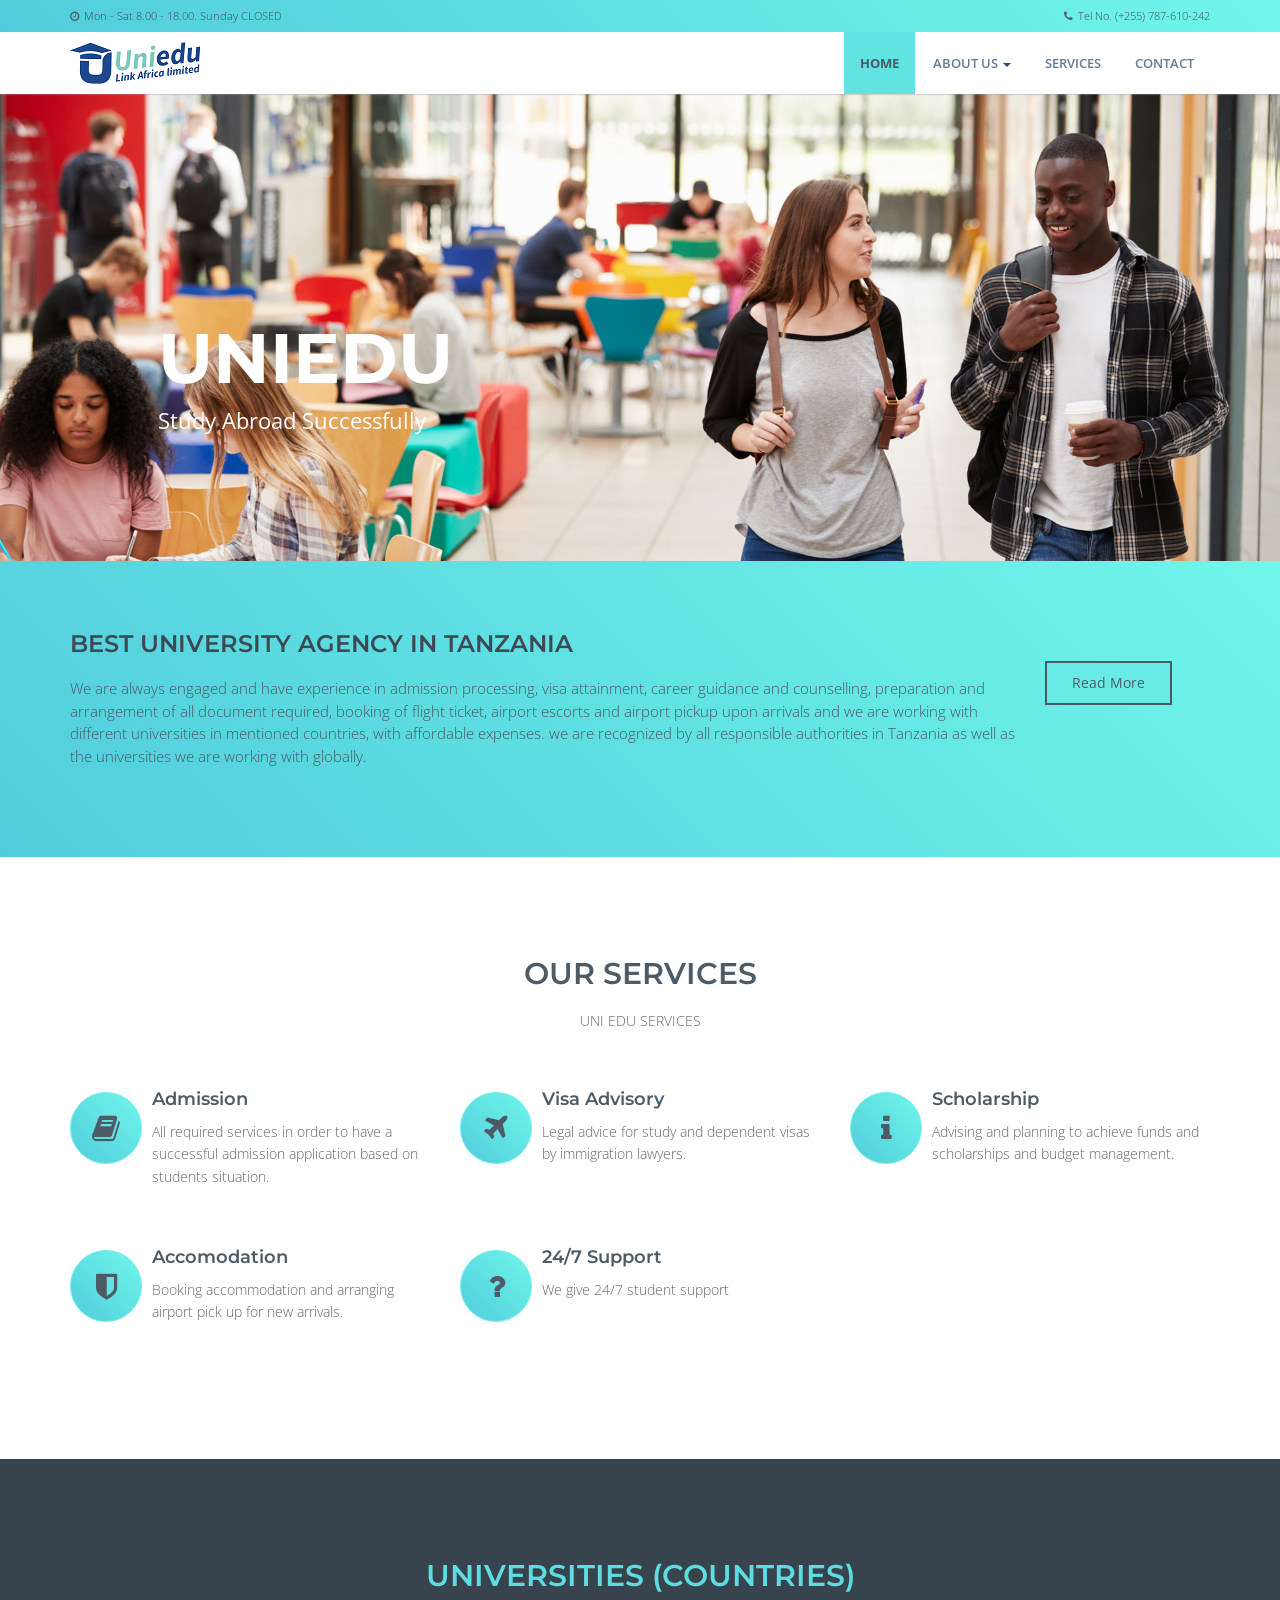
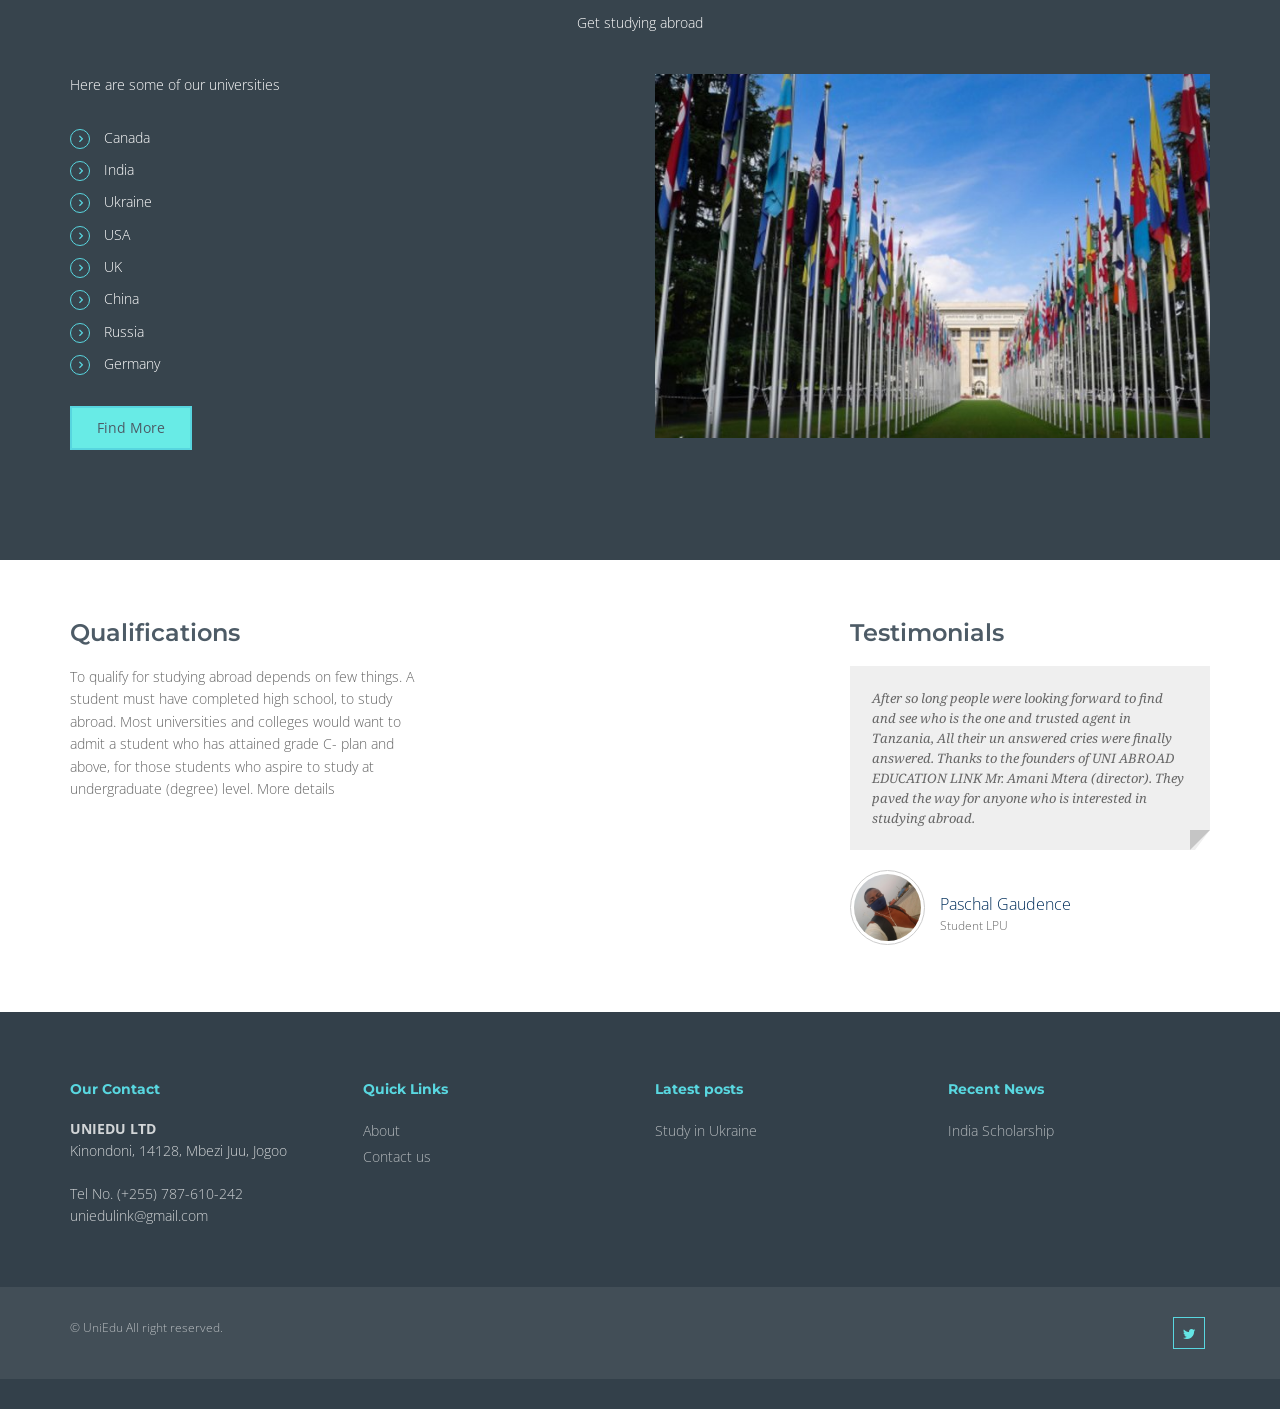
<file: public/index.html>
<!DOCTYPE html>
<html lang="en">

<head>
    <meta charset="utf-8">
    <title>Welcome to UniEduLink Tanzania</title>
    <meta name="viewport" content="width=device-width, initial-scale=1.0" />
    <meta name="description" content="" />
    
    <!-- css -->
    <link href="css/bootstrap.min.css" rel="stylesheet" />
    <link href="css/fancybox/jquery.fancybox.css" rel="stylesheet">
    <link href="css/flexslider.css" rel="stylesheet" />
    <link href="css/style.css" rel="stylesheet" />

    <!-- HTML5 shim, for IE6-8 support of HTML5 elements -->
    <!--[if lt IE 9]>
      <script src="http://html5shim.googlecode.com/svn/trunk/html5.js"></script>
    <![endif]-->

</head>

<body>
    <div id="wrapper" class="home-page">
        <div class="topbar">
            <div class="container">
                <div class="row">
                    <div class="col-md-12">
                        <p class="pull-left hidden-xs"><i class="fa fa-clock-o"></i><span>Mon - Sat 8.00 - 18.00. Sunday CLOSED</span></p>
                        <p class="pull-right"><i class="fa fa-phone"></i>Tel No. (+255) 787-610-242</p>
                    </div>
                </div>
            </div>
        </div>
        <!-- start header -->
        <header>
            <div class="navbar navbar-default navbar-static-top">
                <div class="container">
                    <div class="navbar-header">
                        <button type="button" class="navbar-toggle" data-toggle="collapse" data-target=".navbar-collapse">
                        <span class="icon-bar"></span>
                        <span class="icon-bar"></span>
                        <span class="icon-bar"></span>
                    </button>
                        <a class="navbar-brand" href="index.html"><img src="img/logo.png" alt="logo" /></a>
                    </div>
                    <div class="navbar-collapse collapse ">
                        <ul class="nav navbar-nav">
                            <li class="active"><a href="index.html">Home</a></li>
                            <li class="dropdown">
                                <a href="#" data-toggle="dropdown" class="dropdown-toggle">About Us <b class="caret"></b></a>
                                <ul class="dropdown-menu">
                                    <li><a href="about.html">Company</a></li>
                                    <li><a href="#">Our Team</a></li>
                                    <li><a href="#">News</a></li>
                                   
                                </ul>
                            </li>
                            <li><a href="services.html">Services</a></li>
                            

                            <li><a href="contact.html">Contact</a></li>
                        </ul>
                    </div>
                </div>
            </div>
        </header>
        <!-- end header -->
        <section id="banner">

            <!-- Slider -->
            <div id="main-slider" class="flexslider">
                <ul class="slides">
                    <li>
                        <img src="img/slides/2.jpg" alt="" />
                        <div class="flex-caption">
                            <h3 style="color:white;">UniEdu</h3>
                            <p style="color:white;">Study Abroad Successfully</p>

                        </div>
                    </li>
                    <li>
                        <img src="img/slides/1.jpg" alt="" />
                        <div class="flex-caption">
                            <h3 style="color:white;">UniEdu</h3>
                            <p style="color:white;">Study Abroad Successfully</p>

                        </div>
                    </li>
                </ul>
            </div>
            <!-- end slider -->

        </section>
        <section id="call-to-action-2">
            <div class="container">
                <div class="row">
                    <div class="col-md-10 col-sm-9">
                        <h3>Best University Agency in Tanzania</h3>
                        <p>We are always engaged and have experience in admission processing, visa attainment, career guidance and counselling, preparation and arrangement of all document required, booking of flight ticket, airport escorts and airport pickup upon arrivals and we are working with different universities in mentioned countries, with affordable expenses. we are recognized by all responsible authorities in Tanzania as well as the universities we are working with globally.</p>
                    </div>
                    <div class="col-md-2 col-sm-3">
                        <a href="about.html" class="btn btn-primary">Read More</a>
                    </div>
                </div>
            </div>
        </section>

        <section id="content">


            <div class="container">
                <div class="row">
                    <div class="col-md-12">
                        <div class="aligncenter">
                            <h2 class="aligncenter">Our Services</h2>UNI EDU SERVICES</div>
                        <br/>
                    </div>
                </div>

                <div class="row">
                    <div class="col-sm-4 info-blocks">
                        <i class="icon-info-blocks fa fa-book" aria-hidden="true"></i>
                        <div class="info-blocks-in">
                            <h3>Admission</h3>
                            <p>All required services in order to have a successful admission application based on students situation.</p>
                        </div>
                    </div>
                    <div class="col-sm-4 info-blocks">
                        <i class="icon-info-blocks fa fa-plane"></i>
                        <div class="info-blocks-in">
                            <h3>Visa Advisory</h3>
                            <p>Legal advice for study and dependent visas by immigration lawyers.</p>
                        </div>
                    </div>
                    <div class="col-sm-4 info-blocks">
                        <i class="icon-info-blocks fa fa-info"></i>
                        <div class="info-blocks-in">
                            <h3>Scholarship</h3>
                            <p>Advising and planning to achieve funds and scholarships and budget management.</p>
                        </div>
                    </div>
                </div>
                <div class="row">
                    <div class="col-sm-4 info-blocks">
                        <i class="icon-info-blocks fa fa-shield"></i>
                        <div class="info-blocks-in">
                            <h3>Accomodation</h3>
                            <p>Booking accommodation and arranging airport pick up for new arrivals.</p>
                        </div>
                    </div>
                    <!-- <div class="col-sm-4 info-blocks">
                <i class="icon-info-blocks fa fa-compress"></i>
                <div class="info-blocks-in">
                    <h3>Creative</h3>
                    <p>Lorem ipsum dolor sit amet, consectetur adipisicing elit. Dolores quae porro consequatur aliquam, incidunt</p>
                </div>
            </div> -->
                    <div class="col-sm-4 info-blocks">
                        <i class="icon-info-blocks fa fa-question"></i>
                        <div class="info-blocks-in">
                            <h3>24/7 Support</h3>
                            <p>We give 24/7 student support</p>
                        </div>
                    </div>
                </div>
            </div>
        </section>

        <section class="section-padding gray-bg">
            <div class="container">
                <div class="row">
                    <div class="col-md-12">
                        <div class="section-title text-center">
                            <h2>Universities (Countries)</h2>
                            <p>Get studying abroad</p>
                        </div>
                    </div>
                </div>
                <div class="row">
                    <div class="col-md-6 col-sm-6">
                        <div class="about-text">
                            <p>Here are some of our universities</p>

                            <ul class="withArrow">
                                <li><span class="fa fa-angle-right"></span> Canada</li>
                                <li><span class="fa fa-angle-right"></span> India</li>
                                <li><span class="fa fa-angle-right"></span> Ukraine</li>
                                <li><span class="fa fa-angle-right"></span> USA</li>
                                <li><span class="fa fa-angle-right"></span> UK</li>
                                <li><span class="fa fa-angle-right"></span> China</li>
                                <li><span class="fa fa-angle-right"></span> Russia</li>
                                <li><span class="fa fa-angle-right"></span> Germany</li>
                            </ul>
                            <a href="contact.html" class="btn btn-primary">Find More</a>
                        </div>
                    </div>
                    <div class="col-md-6 col-sm-6">
                        <div class="about-image">
                            <img src="img/about.png" alt="About Images">
                        </div>
                    </div>
                </div>
            </div>
        </section>


        <div class="about home-about">
            <div class="container">

                <div class="row">
                    <div class="col-md-4">
                        <!-- Heading and para -->
                        <div class="block-heading-two">
                            <h3><span>Qualifications</span></h3>
                        </div>
                        <p>To qualify for studying abroad depends on few things. A student must have completed high school, to study abroad. Most universities and colleges would want to admit a student who has attained grade C- plan and above, for those
                            students who aspire to study at undergraduate (degree) level. More details</p>
                    </div>
                    <div class="col-md-4">
                        
                        <!-- Accordion starts -->
                        
                        <!-- Accordion ends -->

                    </div>

                    <div class="col-md-4">
                        <div class="block-heading-two">
                            <h3><span>Testimonials</span></h3>
                        </div>
                        <div class="testimonials">
                            <div class="active item">
                                <blockquote>
                                    <p>After so long people were looking forward to find and see who is the one and trusted agent in Tanzania, All their un answered cries were finally answered. Thanks to the founders of UNI ABROAD EDUCATION LINK Mr. Amani
                                        Mtera (director). They paved the way for anyone who is interested in studying abroad.</p>
                                </blockquote>
                                <div class="carousel-info">
                                    <img alt="" src="img/slides/bene.jpg" class="pull-left">
                                    <div class="pull-left">
                                        <span class="testimonials-name">Paschal Gaudence</span>
                                        <span class="testimonials-post">Student LPU</span>
                                    </div>
                                </div>
                            </div>
                        </div>
                    </div>

                </div>



                <br>

            </div>

        </div>



        <footer>
            <div class="container">
                <div class="row">
                    <div class="col-md-3 col-sm-3">
                        <div class="widget">
                            <h5 class="widgetheading">Our Contact</h5>
                            <address>
                            <strong>UNIEDU LTD</strong><br>
                            Kinondoni, 14128,
                            Mbezi Juu, Jogoo</address>
                            <p>
                                <i class="icon-phone"></i> Tel No. (+255) 787-610-242 <br>
                                <i class="icon-envelope-alt"></i> uniedulink@gmail.com
                            </p>
                        </div>
                    </div>
                    <div class="col-md-3 col-sm-3">
                        <div class="widget">
                            <h5 class="widgetheading">Quick Links</h5>
                            <ul class="link-list">
                            
                                <li><a href="/about.html">About</a></li>
                                
                                <li><a href="/contact.html">Contact us</a></li>
                            </ul>
                        </div>
                    </div>
                    <div class="col-md-3 col-sm-3">
                        <div class="widget">
                            <h5 class="widgetheading">Latest posts</h5>
                            <ul class="link-list">
                                <li><a href="https://www.instagram.com/uni_edulinkafricaltd/" target="_blank">Study in Ukraine</a></li>
                                
                            </ul>
                        </div>
                    </div>
                    <div class="col-md-3 col-sm-3">
                        <div class="widget">
                            <h5 class="widgetheading">Recent News</h5>
                            <ul class="link-list">
                                <li><a href="https://www.instagram.com/p/CP8fZEsMsL0/" target="_blank">India Scholarship</a></li>
                                
                            </ul>
                        </div>
                    </div>
                </div>
            </div>
            <div id="sub-footer">
                <div class="container">
                    <div class="row">
                        <div class="col-lg-6">
                            <div class="copyright">
                                <p>
                                    <span>&copy; UniEdu All right reserved. </span>
                                </p>
                            </div>
                        </div>
                        <div class="col-lg-6">
                            <ul class="social-network">
                                <!-- <li><a href="#" data-placement="top" title="Facebook"><i class="fa fa-facebook"></i></a></li> -->
                                <li><a href="https://www.instagram.com/uni_edulinkafricaltd/" data-placement="top" title="Instagram"><i class="fa fa-twitter"></i></a></li>
                                <!-- <li><a href="#" data-placement="top" title="Linkedin"><i class="fa fa-linkedin"></i></a></li>
                                <li><a href="#" data-placement="top" title="Pinterest"><i class="fa fa-pinterest"></i></a></li>
                                <li><a href="#" data-placement="top" title="Google plus"><i class="fa fa-google-plus"></i></a></li> -->
                            </ul>
                        </div>
                    </div>
                </div>
            </div>
            </footer>
    </div>
    <a href="#" class="scrollup"><i class="fa fa-angle-up active"></i></a>
    <!-- javascript
    ================================================== -->
    <!-- Placed at the end of the document so the pages load faster -->
    <script src="js/jquery.js"></script>
    <script src="js/jquery.easing.1.3.js"></script>
    <script src="js/bootstrap.min.js"></script>
    <script src="js/jquery.fancybox.pack.js"></script>
    <script src="js/jquery.fancybox-media.js"></script>
    <script src="js/jquery.flexslider.js"></script>
    <script src="js/animate.js"></script>
    <!-- Vendor Scripts -->
    <script src="js/modernizr.custom.js"></script>
    <script src="js/jquery.isotope.min.js"></script>
    <script src="js/jquery.magnific-popup.min.js"></script>
    <script src="js/animate.js"></script>
    <script src="js/custom.js"></script>
</body>

</html>
</file>
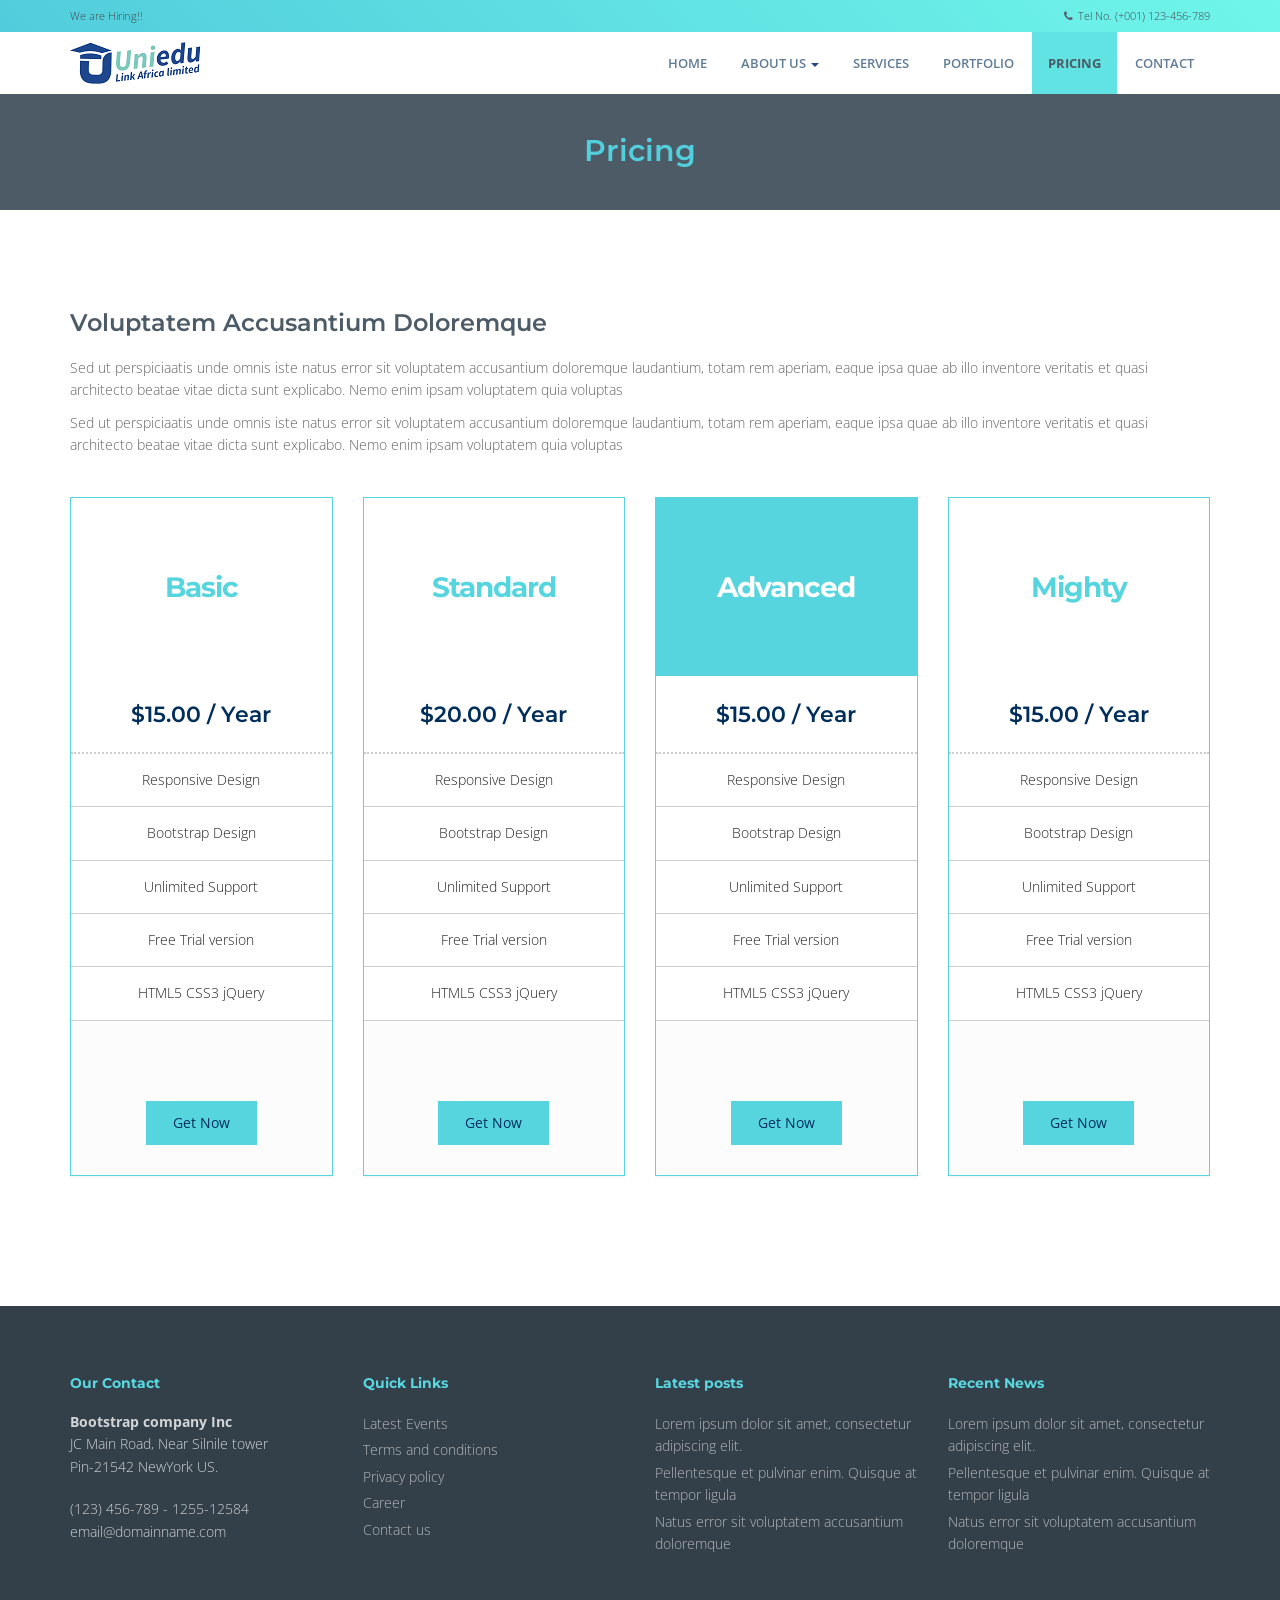
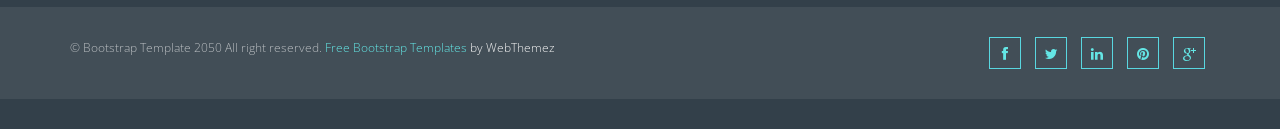
<file: pricing.html>
<!DOCTYPE html>
<html lang="en">
<head>
<meta charset="utf-8">
<title>United Multi purpose HTML5 Website Template</title>
<meta name="viewport" content="width=device-width, initial-scale=1.0" />
<meta name="description" content="" />
<meta name="author" content="http://webthemez.com" />
<!-- css -->
<link href="css/bootstrap.min.css" rel="stylesheet" />
<link href="css/fancybox/jquery.fancybox.css" rel="stylesheet"> 
<link href="css/flexslider.css" rel="stylesheet" />
<link href="css/style.css" rel="stylesheet" />
 
<!-- HTML5 shim, for IE6-8 support of HTML5 elements -->
<!--[if lt IE 9]>
      <script src="http://html5shim.googlecode.com/svn/trunk/html5.js"></script>
    <![endif]-->

</head>
<body>
<div id="wrapper">
<div class="topbar">
  <div class="container">
    <div class="row">
      <div class="col-md-12">
        <p class="pull-left hidden-xs">We are Hiring!!</p>
        <p class="pull-right"><i class="fa fa-phone"></i>Tel No. (+001) 123-456-789</p>
      </div>
    </div>
  </div>
</div>
	<!-- start header -->
		<header>
        <div class="navbar navbar-default navbar-static-top">
            <div class="container">
                <div class="navbar-header">
                    <button type="button" class="navbar-toggle" data-toggle="collapse" data-target=".navbar-collapse">
                        <span class="icon-bar"></span>
                        <span class="icon-bar"></span>
                        <span class="icon-bar"></span>
                    </button>
                    <a class="navbar-brand" href="index.html"><img src="img/logo.png" alt="logo"/></a>
                </div>
                <div class="navbar-collapse collapse ">
                    <ul class="nav navbar-nav">
                        <li><a href="index.html">Home</a></li> 
						 <li class="dropdown">
                        <a href="#" data-toggle="dropdown" class="dropdown-toggle">About Us <b class="caret"></b></a>
                        <ul class="dropdown-menu">
                            <li><a href="about.html">Company</a></li>
                            <li><a href="#">Our Team</a></li>
                            <li><a href="#">News</a></li> 
                            <li><a href="#">Investors</a></li>
                        </ul>
                    </li> 
						<li><a href="services.html">Services</a></li>
                        <li><a href="portfolio.html">Portfolio</a></li>
                        <li class="active"><a href="pricing.html">Pricing</a></li>
                        <li><a href="contact.html">Contact</a></li>
                    </ul>
                </div>
            </div>
        </div>
	</header><!-- end header -->
	<section id="inner-headline">
	<div class="container">
	
		<div class="row">
			<div class="col-lg-12">
				<h2 class="pageTitle">Pricing</h2>
			</div>
		</div>
	</div>
	</section>
	<section id="content">
	<div class="container">	 
		<div class="row"> 
							<div class="col-md-12">
								<div class="about-logo">
									<h3>Voluptatem Accusantium Doloremque</h3>
									<p>Sed ut perspiciaatis unde omnis iste natus error sit voluptatem accusantium doloremque laudantium, totam rem aperiam, eaque ipsa quae ab illo inventore veritatis et quasi architecto beatae vitae dicta sunt explicabo. Nemo enim ipsam voluptatem quia voluptas</p>
                                    	<p>Sed ut perspiciaatis unde omnis iste natus error sit voluptatem accusantium doloremque laudantium, totam rem aperiam, eaque ipsa quae ab illo inventore veritatis et quasi architecto beatae vitae dicta sunt explicabo. Nemo enim ipsam voluptatem quia voluptas</p>
								</div>  
							</div>
						</div>
		<!-- end divider -->
		<div class="row">
			<div class="col-lg-12"> 
			</div>
			<div class="col-md-3 col-sm-3">
				<div class="pricing-box-item">
					<div class="pricing-heading">
						<h3><strong>Basic</strong></h3>
					</div>
					<div class="pricing-terms">
						<h6>&#36;15.00 / Year</h6>
					</div>
					<div class="pricing-container">
						<ul>
							<li><i class="icon-ok"></i> Responsive Design</li>
							<li><i class="icon-ok"></i> Bootstrap Design</li>
							<li><i class="icon-ok"></i> Unlimited Support</li>
							<li><i class="icon-ok"></i> Free Trial version</li>
							<li><i class="icon-ok"></i> HTML5 CSS3 jQuery</li>
						</ul>
					</div>
					<div class="pricing-action">
						<a href="#" class="btn btn-medium"><i class="icon-bolt"></i> Get Now</a>
					</div>
				</div>
			</div>
			<div class="col-md-3 col-sm-3">
				<div class="pricing-box-item">
					<div class="pricing-heading">
						<h3><strong>Standard</strong></h3>
					</div>
					<div class="pricing-terms">
						<h6>&#36;20.00 / Year</h6>
					</div>
					<div class="pricing-container">
						<ul>
							<li><i class="icon-ok"></i> Responsive Design</li>
							<li><i class="icon-ok"></i> Bootstrap Design</li>
							<li><i class="icon-ok"></i> Unlimited Support</li>
							<li><i class="icon-ok"></i> Free Trial version</li>
							<li><i class="icon-ok"></i> HTML5 CSS3 jQuery</li>
						</ul>
					</div>
					<div class="pricing-action">
						<a href="#" class="btn btn-medium"><i class="icon-bolt"></i> Get Now</a>
					</div>
				</div>
			</div>
			<div class="col-md-3 col-sm-3">
				<div class="pricing-box-item activeItem">
					<div class="pricing-heading">
						<h3><strong>Advanced</strong></h3>
					</div>
					<div class="pricing-terms">
						<h6>&#36;15.00 / Year</h6>
					</div>
					<div class="pricing-container">
						<ul>
							<li><i class="icon-ok"></i> Responsive Design</li>
							<li><i class="icon-ok"></i> Bootstrap Design</li>
							<li><i class="icon-ok"></i> Unlimited Support</li>
							<li><i class="icon-ok"></i> Free Trial version</li>
							<li><i class="icon-ok"></i> HTML5 CSS3 jQuery</li>
						</ul>
					</div>
					<div class="pricing-action">
						<a href="#" class="btn btn-medium"><i class="icon-bolt"></i> Get Now</a>
					</div>
				</div>
			</div>
			<div class="col-md-3 col-sm-3">
				<div class="pricing-box-item">
					<div class="pricing-heading">
						<h3><strong>Mighty</strong></h3>
					</div>
					<div class="pricing-terms">
						<h6>&#36;15.00 / Year</h6>
					</div>
					<div class="pricing-container">
						<ul>
							<li><i class="icon-ok"></i> Responsive Design</li>
							<li><i class="icon-ok"></i> Bootstrap Design</li>
							<li><i class="icon-ok"></i> Unlimited Support</li>
							<li><i class="icon-ok"></i> Free Trial version</li>
							<li><i class="icon-ok"></i> HTML5 CSS3 jQuery</li>
						</ul>
					</div>
					<div class="pricing-action">
						<a href="#" class="btn btn-medium"><i class="icon-bolt"></i> Get Now</a>
					</div>
				</div>
			</div>
		</div>
	</div>
	</section>
	<footer>
	<div class="container">
		<div class="row">
			<div class="col-md-3 col-sm-3">
				<div class="widget">
					<h5 class="widgetheading">Our Contact</h5>
					<address>
					<strong>Bootstrap company Inc</strong><br>
					JC Main Road, Near Silnile tower<br>
					 Pin-21542 NewYork US.</address>
					<p>
						<i class="icon-phone"></i> (123) 456-789 - 1255-12584 <br>
						<i class="icon-envelope-alt"></i> email@domainname.com
					</p>
				</div>
			</div>
			<div class="col-md-3 col-sm-3">
				<div class="widget">
					<h5 class="widgetheading">Quick Links</h5>
					<ul class="link-list">
						<li><a href="#">Latest Events</a></li>
						<li><a href="#">Terms and conditions</a></li>
						<li><a href="#">Privacy policy</a></li>
						<li><a href="#">Career</a></li>
						<li><a href="#">Contact us</a></li>
					</ul>
				</div>
			</div>
			<div class="col-md-3 col-sm-3">
				<div class="widget">
					<h5 class="widgetheading">Latest posts</h5>
					<ul class="link-list">
						<li><a href="#">Lorem ipsum dolor sit amet, consectetur adipiscing elit.</a></li>
						<li><a href="#">Pellentesque et pulvinar enim. Quisque at tempor ligula</a></li>
						<li><a href="#">Natus error sit voluptatem accusantium doloremque</a></li>
					</ul>
				</div>
			</div>
			<div class="col-md-3 col-sm-3">
					<div class="widget">
					<h5 class="widgetheading">Recent News</h5>
					<ul class="link-list">
						<li><a href="#">Lorem ipsum dolor sit amet, consectetur adipiscing elit.</a></li>
						<li><a href="#">Pellentesque et pulvinar enim. Quisque at tempor ligula</a></li>
						<li><a href="#">Natus error sit voluptatem accusantium doloremque</a></li>
					</ul>
				</div>
			</div>
		</div>
	</div>
	<div id="sub-footer">
		<div class="container">
			<div class="row">
				<div class="col-lg-6">
					<div class="copyright">
						<p>
							<span>&copy; Bootstrap Template 2050 All right reserved. </span> <a href="https://webthemez.com/free-bootstrap-templates/" target="_blank">Free Bootstrap Templates</a> by WebThemez
						</p>
					</div>
				</div>
				<div class="col-lg-6">
					<ul class="social-network">
						<li><a href="#" data-placement="top" title="Facebook"><i class="fa fa-facebook"></i></a></li>
						<li><a href="#" data-placement="top" title="Twitter"><i class="fa fa-twitter"></i></a></li>
						<li><a href="#" data-placement="top" title="Linkedin"><i class="fa fa-linkedin"></i></a></li>
						<li><a href="#" data-placement="top" title="Pinterest"><i class="fa fa-pinterest"></i></a></li>
						<li><a href="#" data-placement="top" title="Google plus"><i class="fa fa-google-plus"></i></a></li>
					</ul>
				</div>
			</div>
		</div>
	</div>
	</footer>
</div>
<a href="#" class="scrollup"><i class="fa fa-angle-up active"></i></a>
<!-- javascript
    ================================================== -->
<!-- Placed at the end of the document so the pages load faster -->
<script src="js/jquery.js"></script>
<script src="js/jquery.easing.1.3.js"></script>
<script src="js/bootstrap.min.js"></script>
<script src="js/jquery.fancybox.pack.js"></script>
<script src="js/jquery.fancybox-media.js"></script>  
<script src="js/jquery.flexslider.js"></script>
<script src="js/animate.js"></script>
<!-- Vendor Scripts -->
<script src="js/modernizr.custom.js"></script>
<script src="js/jquery.isotope.min.js"></script>
<script src="js/jquery.magnific-popup.min.js"></script>
<script src="js/animate.js"></script>
<script src="js/custom.js"></script>
</body>
</html>
</file>
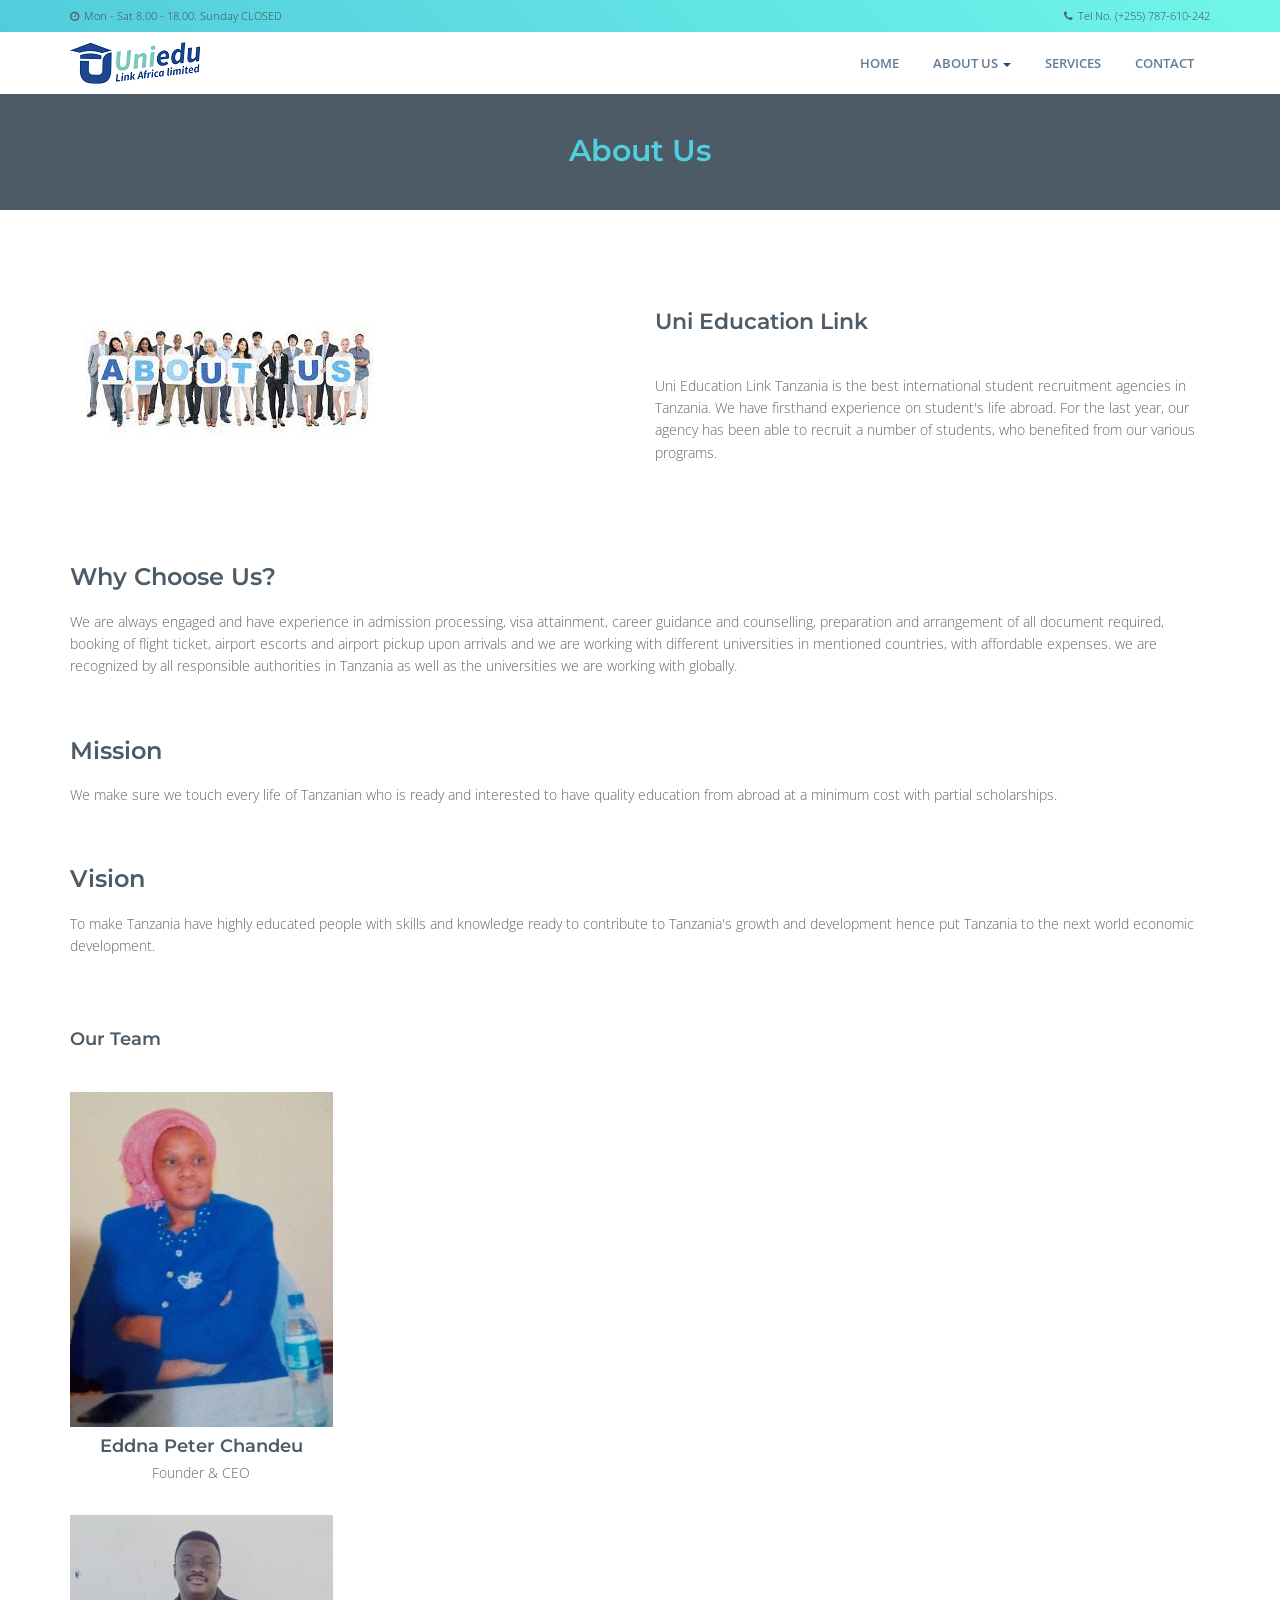
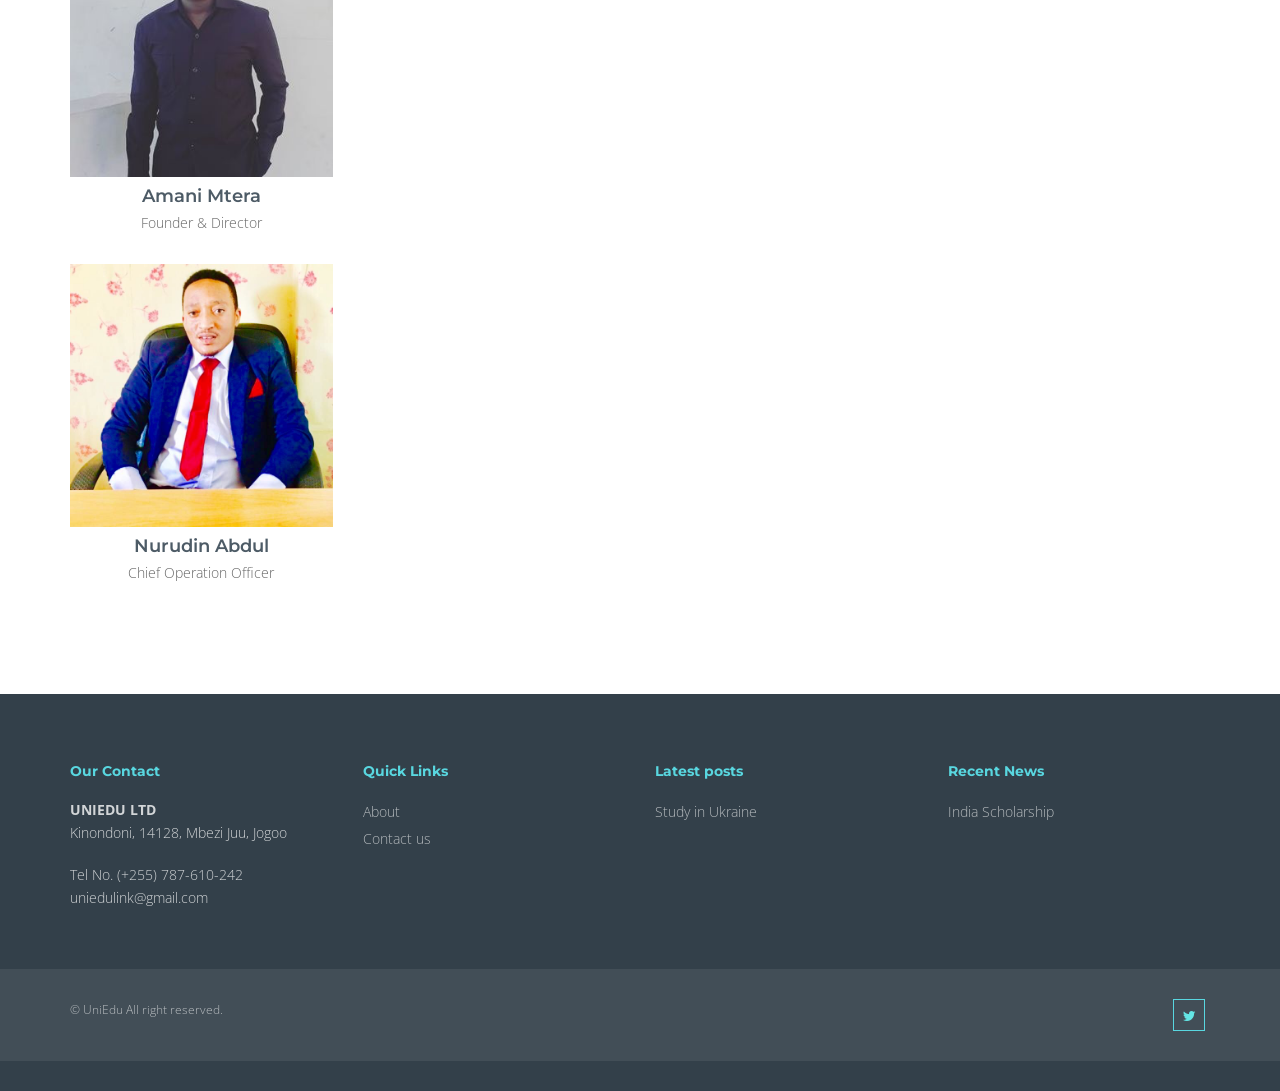
<file: public/about.html>
<!DOCTYPE html>
<html lang="en">

<head>
	<meta charset="utf-8">
	<title>About UniEduLink Tanzania</title>
	<meta name="viewport" content="width=device-width, initial-scale=1.0" />
	<meta name="description" content="" />

	<!-- css -->
	<link href="css/bootstrap.min.css" rel="stylesheet" />
	<link href="css/fancybox/jquery.fancybox.css" rel="stylesheet">
	<link href="css/flexslider.css" rel="stylesheet" />
	<link href="css/style.css" rel="stylesheet" />

	<!-- HTML5 shim, for IE6-8 support of HTML5 elements -->
	<!--[if lt IE 9]>
      <script src="http://html5shim.googlecode.com/svn/trunk/html5.js"></script>
    <![endif]-->

</head>

<body>
	<div id="wrapper">
		<div class="topbar">
			<div class="container">
				<div class="row">
					<div class="col-md-12">
						<p class="pull-left hidden-xs"><i class="fa fa-clock-o"></i><span>Mon - Sat 8.00 - 18.00. Sunday
								CLOSED</span></p>
						<p class="pull-right"><i class="fa fa-phone"></i>Tel No. (+255) 787-610-242</p>
					</div>
				</div>
			</div>
		</div>
		<!-- start header -->
		<!-- start header -->
		<header>
			<div class="navbar navbar-default navbar-static-top">
				<div class="container">
					<div class="navbar-header">
						<button type="button" class="navbar-toggle" data-toggle="collapse"
							data-target=".navbar-collapse">
							<span class="icon-bar"></span>
							<span class="icon-bar"></span>
							<span class="icon-bar"></span>
						</button>
						<a class="navbar-brand" href="index.html"><img src="img/logo.png" alt="logo" /></a>
					</div>
					<div class="navbar-collapse collapse ">
						<ul class="nav navbar-nav">
							<li><a href="index.html">Home</a></li>
							<li class="dropdown">
								<a href="#" data-toggle="dropdown" class=" active dropdown-toggle">About Us <b
										class="caret"></b></a>
								<ul class="dropdown-menu">
									<li><a href="about.html">Company</a></li>
									<li><a href="#">Our Team</a></li>
									<li><a href="#">News</a></li>

								</ul>
							</li>
							<li><a href="services.html">Services</a></li>


							<li><a href="contact.html">Contact</a></li>
						</ul>
					</div>
				</div>
			</div>
		</header><!-- end header -->
		<section id="inner-headline">
			<div class="container">
				<div class="row">
					<div class="col-lg-12">
						<h2 class="pageTitle">About Us</h2>
					</div>
				</div>
			</div>
		</section>
		<section id="content">
			<section class="section-padding">
				<div class="container">
					<div class="row showcase-section">
						<div class="col-md-6">
							<img src="img/about.jpg" alt="showcase image">
						</div>
						<div class="col-md-6">
							<div class="about-text">
								<h3>Uni Education Link</h3>
								<p>
									Uni Education Link Tanzania is the best international student recruitment agencies
									in Tanzania. We
									have firsthand experience on student's life abroad. For the last year, our
									agency has been able to recruit a number of students, who benefited from our
									various programs. 
								</p>

							</div>
						</div>
					</div>
				</div>
			</section>
			<div class="container">

				<div class="about">


					<div class="row">
						<div class="col-sm-12">
							<!-- Heading and para -->
							<div class="block-heading-two">
								<h3><span>Why Choose Us?</span></h3>
							</div>
							<p>We are always engaged and have experience in admission processing, visa attainment,
								career guidance and counselling, preparation and arrangement of all document required,
								booking of flight ticket, airport escorts and airport pickup upon arrivals and we are
								working with different universities in mentioned countries, with affordable expenses. we
								are recognized by all responsible authorities in Tanzania as well as the universities we
								are working with globally.</p>
						</div>


					</div>
					<div class="row">
						<div class="col-sm-12">
							<!-- Heading and para -->
							<div class="block-heading-two">
								<h3><span>Mission</span></h3>
							</div>
							<p>We make sure we touch every life of Tanzanian who is ready and interested to have quality education from abroad at a minimum cost with partial scholarships.</p>
						</div>


					</div>

					<div class="row">
						<div class="col-sm-12">
							<!-- Heading and para -->
							<div class="block-heading-two">
								<h3><span>Vision</span></h3>
							</div>
							<p>To make Tanzania have highly educated people with skills and knowledge ready to contribute to Tanzania's growth and development hence put Tanzania to the next world economic development.</p>
						</div>


					</div>



					<br>
					<!-- Our Team starts -->

					<!-- Heading -->
					<div class="block-heading-six">
						<h4 class="bg-color">Our Team</h4>
					</div>
					<br>

					<!-- Our team starts -->
					
					<div class="team-six">
						<div class="row">
							<div class="col-md-3 col-sm-6">
								<!-- Team Member -->
								<div class="team-member">
									<!-- Image -->
									<img class="img-responsive" src="img/ceo.jpg" alt="">
									<!-- Name -->
									<h4>Eddna Peter Chandeu</h4>
									<span class="deg">Founder & CEO</span>
								</div>
							</div>
						</div>
					</div>
					<div class="team-six">
						<div class="row">
							<div class="col-md-3 col-sm-6">
								<!-- Team Member -->
								<div class="team-member">
									<!-- Image -->
									<img class="img-responsive" src="img/team4.jpg" alt="">
									<!-- Name -->
									<h4>Amani Mtera</h4>
									<span class="deg">Founder & Director</span>
								</div>
							</div>
						</div>
					</div>
					<div class="team-six">
						<div class="row">
							<div class="col-md-3 col-sm-6">
								<!-- Team Member -->
								<div class="team-member">
									<!-- Image -->
									<img class="img-responsive" src="img/opad.JPG" alt="">
									<!-- Name -->
									<h4>Nurudin Abdul</h4>
									<span class="deg">Chief Operation Officer</span>
								</div>
							</div>
						</div>
					</div>

					<!-- Our team ends -->


				</div>

			</div>
		</section>
		<footer>
			<div class="container">
				<div class="row">
					<div class="col-md-3 col-sm-3">
						<div class="widget">
							<h5 class="widgetheading">Our Contact</h5>
							<address>
								<strong>UNIEDU LTD</strong><br>
								Kinondoni, 14128,
								Mbezi Juu, Jogoo</address>
							<p>
								<i class="icon-phone"></i> Tel No. (+255) 787-610-242 <br>
								<i class="icon-envelope-alt"></i> uniedulink@gmail.com
							</p>
						</div>
					</div>
					<div class="col-md-3 col-sm-3">
						<div class="widget">
							<h5 class="widgetheading">Quick Links</h5>
							<ul class="link-list">

								<li><a href="/about.html">About</a></li>

								<li><a href="/contact.html">Contact us</a></li>
							</ul>
						</div>
					</div>
					<div class="col-md-3 col-sm-3">
						<div class="widget">
							<h5 class="widgetheading">Latest posts</h5>
							<ul class="link-list">
								<li><a href="https://www.instagram.com/uni_edulinkafricaltd/" target="_blank">Study in
										Ukraine</a></li>

							</ul>
						</div>
					</div>
					<div class="col-md-3 col-sm-3">
						<div class="widget">
							<h5 class="widgetheading">Recent News</h5>
							<ul class="link-list">
								<li><a href="https://www.instagram.com/p/CP8fZEsMsL0/" target="_blank">India
										Scholarship</a></li>

							</ul>
						</div>
					</div>
				</div>
			</div>
			<div id="sub-footer">
				<div class="container">
					<div class="row">
						<div class="col-lg-6">
							<div class="copyright">
								<p>
									<span>&copy; UniEdu All right reserved. </span>
								</p>
							</div>
						</div>
						<div class="col-lg-6">
							<ul class="social-network">
								<!-- <li><a href="#" data-placement="top" title="Facebook"><i class="fa fa-facebook"></i></a></li> -->
								<li><a href="https://www.instagram.com/uni_edulinkafricaltd/" data-placement="top"
										title="Instagram"><i class="fa fa-twitter"></i></a></li>
								<!-- <li><a href="#" data-placement="top" title="Linkedin"><i class="fa fa-linkedin"></i></a></li>
							<li><a href="#" data-placement="top" title="Pinterest"><i class="fa fa-pinterest"></i></a></li>
							<li><a href="#" data-placement="top" title="Google plus"><i class="fa fa-google-plus"></i></a></li> -->
							</ul>
						</div>
					</div>
				</div>
			</div>
		</footer>
	</div>
	<a href="#" class="scrollup"><i class="fa fa-angle-up active"></i></a>
	<!-- javascript
    ================================================== -->
	<!-- Placed at the end of the document so the pages load faster -->
	<script src="js/jquery.js"></script>
	<script src="js/jquery.easing.1.3.js"></script>
	<script src="js/bootstrap.min.js"></script>
	<script src="js/jquery.fancybox.pack.js"></script>
	<script src="js/jquery.fancybox-media.js"></script>
	<script src="js/jquery.flexslider.js"></script>
	<script src="js/animate.js"></script>
	<!-- Vendor Scripts -->
	<script src="js/modernizr.custom.js"></script>
	<script src="js/jquery.isotope.min.js"></script>
	<script src="js/jquery.magnific-popup.min.js"></script>
	<script src="js/animate.js"></script>
	<script src="js/custom.js"></script>
</body>

</html>
</file>
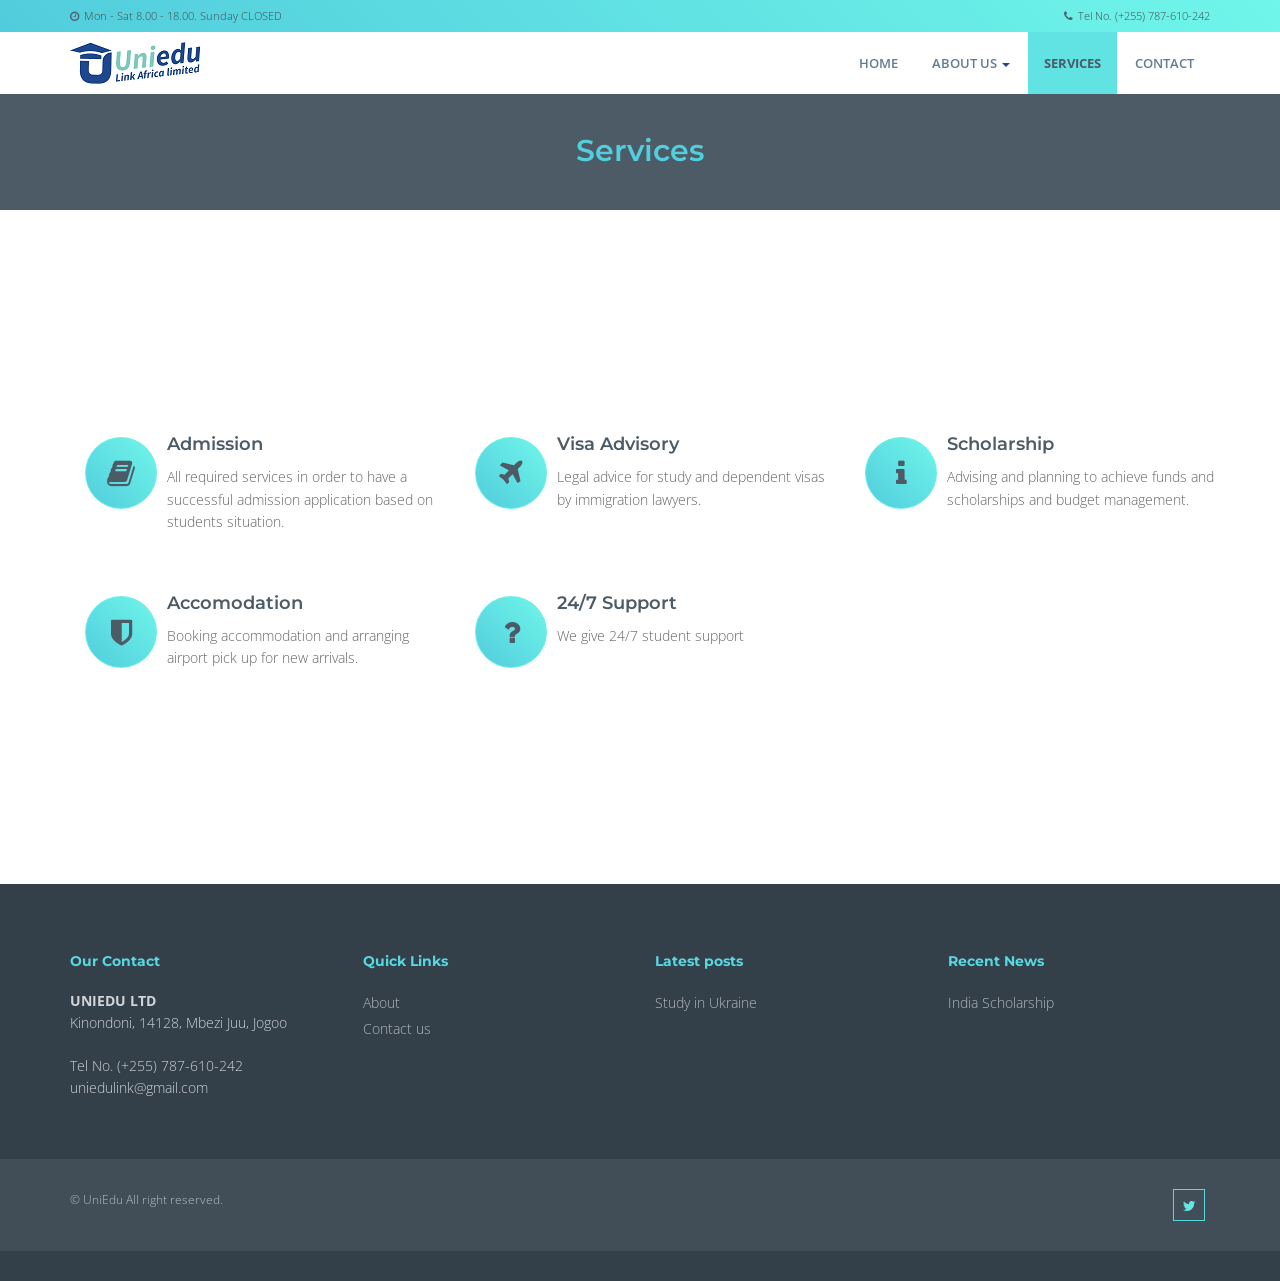
<file: public/services.html>
<!DOCTYPE html>
<html lang="en">

    <head>
        <meta charset="utf-8">
        <title>Our Services</title>
        <meta name="viewport" content="width=device-width, initial-scale=1.0" />
        <meta name="description" content="" />
        
        <!-- css -->
        <link href="css/bootstrap.min.css" rel="stylesheet" />
        <link href="css/fancybox/jquery.fancybox.css" rel="stylesheet">
        <link href="css/flexslider.css" rel="stylesheet" />
        <link href="css/style.css" rel="stylesheet" />
    
        <!-- HTML5 shim, for IE6-8 support of HTML5 elements -->
        <!--[if lt IE 9]>
          <script src="http://html5shim.googlecode.com/svn/trunk/html5.js"></script>
        <![endif]-->
    
    </head>

<body>
    <div id="wrapper">
        <div class="topbar">
            <div class="container">
                <div class="row">
                    <div class="col-md-12">
                        <p class="pull-left hidden-xs"><i class="fa fa-clock-o"></i><span>Mon - Sat 8.00 - 18.00. Sunday CLOSED</span></p>
                        <p class="pull-right"><i class="fa fa-phone"></i>Tel No. (+255) 787-610-242</p>
                    </div>
                </div>
            </div>
        </div>
        <!-- start header -->
        <header>
            <div class="navbar navbar-default navbar-static-top">
                <div class="container">
                    <div class="navbar-header">
                        <button type="button" class="navbar-toggle" data-toggle="collapse" data-target=".navbar-collapse">
                        <span class="icon-bar"></span>
                        <span class="icon-bar"></span>
                        <span class="icon-bar"></span>
                    </button>
                        <a class="navbar-brand" href="index.html"><img src="img/logo.png" alt="logo" /></a>
                    </div>
                    <div class="navbar-collapse collapse ">
                        <ul class="nav navbar-nav">
                            <li><a href="index.html">Home</a></li>
                            <li class="dropdown">
                                <a href="#" data-toggle="dropdown" class="dropdown-toggle">About Us <b class="caret"></b></a>
                                <ul class="dropdown-menu">
                                    <li><a href="about.html">Company</a></li>

                                </ul>
                            </li>
                            <li class="active"><a href="services.html">Services</a></li>
                            

                            <li><a href="contact.html">Contact</a></li>
                        </ul>
                    </div>
                </div>
            </div>
        </header>
        <!-- end header -->
        <section id="inner-headline">
            <div class="container">
                <div class="row">
                    <div class="col-lg-12">
                        <h2 class="pageTitle">Services</h2>
                    </div>
                </div>
            </div>
        </section>
        <section id="content">
            <div class="container content">
                <!-- Service Blcoks -->

                <div class="row">
                    <!-- <div class="col-md-12">
                        <div class="about-logo">
                            <h3>Our Best <span class="color">Services</span></h3>
                            <p>Sed ut perspiciaatis unde omnis iste natus error sit voluptatem accusantium doloremque laudantium, totam rem aperiam, eaque ipsa quae ab illo inventore veritatis et quasi architecto beatae vitae dicta sunt explicabo. Nemo enim
                                ipsam voluptatem quia voluptas</p>
                            <p>Sed ut perspiciaatis unde omnis iste natus error sit voluptatem accusantium doloremque laudantium, totam rem aperiam, eaque ipsa quae ab illo inventore veritatis et quasi architecto beatae vitae dicta sunt explicabo. Nemo enim
                                ipsam voluptatem quia voluptas</p>
                        </div>
                    </div> -->
                </div>

                <div class="row">
                    <!-- <div class="skill-home">
                        <div class="skill-home-solid clearfix">
                            <div class="col-md-3 text-center">
                                <span class="icons c1"><i class="fa fa-book"></i></span>
                                <div class="box-area">
                                    <h3>Web Desiging</h3>
                                    <p>Lorem ipsum dolor sitamet, consec tetur adipisicing elit. Dolores quae porro consequatur aliquam, incidunt eius magni provident</p>
                                </div>
                            </div>
                            <div class="col-md-3 text-center">
                                <span class="icons c2"><i class="fa fa-users"></i></span>
                                <div class="box-area">
                                    <h3>E-Commerce</h3>
                                    <p>Lorem ipsum dolor sitamet, consec tetur adipisicing elit. Dolores quae porro consequatur aliquam, incidunt eius magni provident</p>
                                </div>
                            </div>
                            <div class="col-md-3 text-center">
                                <span class="icons c3"><i class="fa fa-trophy"></i></span>
                                <div class="box-area">
                                    <h3>Quality</h3>
                                    <p>Lorem ipsum dolor sitamet, consec tetur adipisicing elit. Dolores quae porro consequatur aliquam, incidunt eius magni provident</p>
                                </div>
                            </div>
                            <div class="col-md-3 text-center">
                                <span class="icons c4"><i class="fa fa-globe"></i></span>
                                <div class="box-area">
                                    <h3>Mobile App</h3>
                                    <p>Lorem ipsum dolor sitamet, consec tetur adipisicing elit. Dolores quae porro consequatur aliquam, incidunt eius magni provident</p>
                                </div>
                            </div>
                        </div>
                    </div> -->
                </div>
                <!-- Info Blcoks -->
                <section id="content">


                    <div class="container">

                        <div class="row">
                            <div class="col-sm-4 info-blocks">
                                <i class="icon-info-blocks fa fa-book" aria-hidden="true"></i>
                                <div class="info-blocks-in">
                                    <h3>Admission</h3>
                                    <p>All required services in order to have a successful admission application based on students situation.</p>
                                </div>
                            </div>
                            <div class="col-sm-4 info-blocks">
                                <i class="icon-info-blocks fa fa-plane"></i>
                                <div class="info-blocks-in">
                                    <h3>Visa Advisory</h3>
                                    <p>Legal advice for study and dependent visas by immigration lawyers.</p>
                                </div>
                            </div>
                            <div class="col-sm-4 info-blocks">
                                <i class="icon-info-blocks fa fa-info"></i>
                                <div class="info-blocks-in">
                                    <h3>Scholarship</h3>
                                    <p>Advising and planning to achieve funds and scholarships and budget management.</p>
                                </div>
                            </div>
                        </div>
                        <div class="row">
                            <div class="col-sm-4 info-blocks">
                                <i class="icon-info-blocks fa fa-shield"></i>
                                <div class="info-blocks-in">
                                    <h3>Accomodation</h3>
                                    <p>Booking accommodation and arranging airport pick up for new arrivals.</p>
                                </div>
                            </div>
                            <!-- <div class="col-sm-4 info-blocks">
											<i class="icon-info-blocks fa fa-compress"></i>
											<div class="info-blocks-in">
												<h3>Creative</h3>
												<p>Lorem ipsum dolor sit amet, consectetur adipisicing elit. Dolores quae porro consequatur aliquam, incidunt</p>
											</div>
										</div> -->
                            <div class="col-sm-4 info-blocks">
                                <i class="icon-info-blocks fa fa-question"></i>
                                <div class="info-blocks-in">
                                    <h3>24/7 Support</h3>
                                    <p>We give 24/7 student support</p>
                                </div>
                            </div>
                        </div>
                    </div>
                </section>
                <!-- End Info Blcoks -->
                <!-- <div class="row service-v1 margin-bottom-40">
                    <div class="col-md-4 md-margin-bottom-40">
                        <img class="img-responsive" src="img/service1.jpg" alt="">
                        <h3>General Checkup</h3>
                        <p>Lorem ipsum dolor sit amet, consectetur adipisicing elit. Dolores quae porro consequatur aliquam, incidunt eius magni provident, doloribus omnis minus temporibus perferendis nesciunt quam repellendus nulla nemo ipsum odit corrupti
                            consequuntur possimus</p>
                    </div>
                    <div class="col-md-4">
                        <img class="img-responsive" src="img/service2.jpg" alt="">
                        <h3>Heart Consultant</h3>
                        <p>Lorem ipsum dolor sit amet, consectetur adipisicing elit. Dolores quae porro consequatur aliquam, incidunt eius magni provident, doloribus omnis minus temporibus perferendis nesciunt quam repellendus nulla nemo ipsum odit corrupti
                            consequuntur possimus</p>
                    </div>
                    <div class="col-md-4 md-margin-bottom-40">
                        <img class="img-responsive" src="img/service3.jpg" alt="">
                        <h3>Nutrituion</h3>
                        <p>Lorem ipsum dolor sit amet, consectetur adipisicing elit. Dolores quae porro consequatur aliquam, incidunt eius magni provident, doloribus omnis minus temporibus perferendis nesciunt quam repellendus nulla nemo ipsum odit corrupti
                            consequuntur possimus</p>
                    </div>
                </div> -->
                <!-- End Service Blcoks -->




            </div>
        </section>
        <footer>
            <div class="container">
                <div class="row">
                    <div class="col-md-3 col-sm-3">
                        <div class="widget">
                            <h5 class="widgetheading">Our Contact</h5>
                            <address>
                            <strong>UNIEDU LTD</strong><br>
                            Kinondoni, 14128,
                            Mbezi Juu, Jogoo</address>
                            <p>
                                <i class="icon-phone"></i> Tel No. (+255) 787-610-242 <br>
                                <i class="icon-envelope-alt"></i> uniedulink@gmail.com
                            </p>
                        </div>
                    </div>
                    <div class="col-md-3 col-sm-3">
                        <div class="widget">
                            <h5 class="widgetheading">Quick Links</h5>
                            <ul class="link-list">
                            
                                <li><a href="/about.html">About</a></li>
                                
                                <li><a href="/contact.html">Contact us</a></li>
                            </ul>
                        </div>
                    </div>
                    <div class="col-md-3 col-sm-3">
                        <div class="widget">
                            <h5 class="widgetheading">Latest posts</h5>
                            <ul class="link-list">
                                <li><a href="https://www.instagram.com/uni_edulinkafricaltd/" target="_blank">Study in Ukraine</a></li>
                                
                            </ul>
                        </div>
                    </div>
                    <div class="col-md-3 col-sm-3">
                        <div class="widget">
                            <h5 class="widgetheading">Recent News</h5>
                            <ul class="link-list">
                                <li><a href="https://www.instagram.com/p/CP8fZEsMsL0/" target="_blank">India Scholarship</a></li>
                                
                            </ul>
                        </div>
                    </div>
                </div>
            </div>
            <div id="sub-footer">
                <div class="container">
                    <div class="row">
                        <div class="col-lg-6">
                            <div class="copyright">
                                <p>
                                    <span>&copy; UniEdu All right reserved. </span>
                                </p>
                            </div>
                        </div>
                        <div class="col-lg-6">
                            <ul class="social-network">
                                <!-- <li><a href="#" data-placement="top" title="Facebook"><i class="fa fa-facebook"></i></a></li> -->
                                <li><a href="https://www.instagram.com/uni_edulinkafricaltd/" data-placement="top" title="Instagram"><i class="fa fa-twitter"></i></a></li>
                                <!-- <li><a href="#" data-placement="top" title="Linkedin"><i class="fa fa-linkedin"></i></a></li>
                                <li><a href="#" data-placement="top" title="Pinterest"><i class="fa fa-pinterest"></i></a></li>
                                <li><a href="#" data-placement="top" title="Google plus"><i class="fa fa-google-plus"></i></a></li> -->
                            </ul>
                        </div>
                    </div>
                </div>
            </div>
            </footer>
    </div>
    <a href="#" class="scrollup"><i class="fa fa-angle-up active"></i></a>
    <!-- javascript
    ================================================== -->
    <!-- Placed at the end of the document so the pages load faster -->
    <script src="js/jquery.js"></script>
    <script src="js/jquery.easing.1.3.js"></script>
    <script src="js/bootstrap.min.js"></script>
    <script src="js/jquery.fancybox.pack.js"></script>
    <script src="js/jquery.fancybox-media.js"></script>
    <script src="js/jquery.flexslider.js"></script>
    <script src="js/animate.js"></script>
    <!-- Vendor Scripts -->
    <script src="js/modernizr.custom.js"></script>
    <script src="js/jquery.isotope.min.js"></script>
    <script src="js/jquery.magnific-popup.min.js"></script>
    <script src="js/animate.js"></script>
    <script src="js/custom.js"></script>
</body>

</html>
</file>
<file: public/css/style.css>
/*
Author URI: http://webthemez.com/
Note: Licence under Creative Commons Attribution 3.0  
-------------------------------------------------------*/

@import url('http://fonts.googleapis.com/css?family=Noto+Serif:400,400italic,700|Open+Sans:400,600,700'); 
@import url('https://fonts.googleapis.com/css?family=Montserrat:400,700,900');
@import url('font-awesome.css');  
@import url('animate.css');

body {
	font-family:'Open Sans', Arial, sans-serif;
	font-weight:300;
	line-height:1.6em;
	color:#656565;
	font-size: 1.4em;
}

a:active {
	outline:0;
}

.clear {
	clear:both;
}

h1,h2{
	font-weight: 600;
	line-height:1.1em;
	color: #4d5b66;
	font-family: 'Montserrat', sans-serif;
	margin-bottom: 20px;
	text-transform: uppercase;
}
.flex-caption h3{
	font-family: 'Montserrat', sans-serif;	
}
h3, h4, h5, h6 {
	line-height:1.1em;
	color: #4d5b66;
	margin-bottom: 20px;
	font-family: 'Montserrat', sans-serif;
	font-weight: 600;
}
input, button, select, textarea { 
    border-radius: 0px !important;
}
.timetable{background: #2ab975;padding: 5px 23px;}
.timetable hr{
	color:#fff;
	padding-top: 29px;
	margin-bottom: 20px !important;
}
.timetable dl{
	color:#fff; 
}
.timetable dt{
	color:#fff;
}
.timetable dd{
	color:#fff;
}
#wrapper{
	width:100%;
	margin:0;
	padding:0;
}
ul.withArrow{
	
}
ul.withArrow li{
	
}
ul.withArrow li span{
	
margin-right: 10px;
	
font-weight: 700;
	
color: #59d7e0;
	
border: 1px solid;
	
padding: 4px 8px;
	
font-size: 11px;
	
border-radius: 50%;
	
height: 20px;
	
width: 20px;
}
.widget {
    color: rgba(255, 255, 255, 0.77);
}
.row,.row-fluid {
	margin-bottom:30px;
}

.row .row,.row-fluid .row-fluid{
	margin-bottom:30px;
}

.row.nomargin,.row-fluid.nomargin {
	margin-bottom:0;
}
.about-image img {
    width: 100%;
}
img.img-polaroid {
	margin:0 0 20px 0;
}
.img-box {
	max-width:100%;
}
.navbar-default .navbar-toggle {
    border-color: #002e5b;
    margin-top: 10px;
}
/*  Header
==================================== */
.topbar{
	background-color: #002e5b;
	padding: 5px 0;
	/* color:#fff; */
	font-size: 11px !important;
	background-image: -webkit-linear-gradient(225deg, #70f6ea 0%, #51ccdc 100%);
	background-image: linear-gradient(225deg, #70f6ea 0%,#51ccdc 100%);
}
.topbar .container .row {
    margin: 0;
	padding:0;
}
.topbar .container .row .col-md-12 { 
	padding:0;
}
.topbar p{
	margin:0;
	display:inline-block;
	font-size: 11px;
	color: #45484d;
}
.topbar p > i{
	margin-right:5px;
	color: #535f6b;
}
.topbar p:last-child{
	text-align:right;
} 
header .navbar {
    margin-bottom: 0;
}

.navbar-default {
    border: none;
}

.navbar-brand {
    color: #222;
    text-transform: uppercase;
    font-size: 24px;
    font-weight: 700;
    line-height: 1em;
    letter-spacing: -1px;
    margin-top: 10px;
    padding: 0 0 0 15px;
}
.navbar-default .navbar-brand{
color: #1891EC;
}

header .navbar-collapse  ul.navbar-nav {
    float: right;
    margin-right: 0;
}
header .navbar {min-height: 70px;padding: 18px 0;background: #ffffff;}
.home-page header .navbar-default{
    background: #ffffff;
    /* position: absolute; */
    width: 100%;
    box-shadow: 1px 1px 1px rgba(156, 156, 156, 0.36);
}

header .nav li a:hover,
header .nav li a:focus,
header .nav li.active a,
header .nav li.active a:hover,
header .nav li a.dropdown-toggle:hover,
header .nav li a.dropdown-toggle:focus,
header .nav li.active ul.dropdown-menu li a:hover,
header .nav li.active ul.dropdown-menu li.active a{
    -webkit-transition: all .3s ease;
    -moz-transition: all .3s ease;
    -ms-transition: all .3s ease;
    -o-transition: all .3s ease;
    transition: all .3s ease;
}


header .navbar-default .navbar-nav > .open > a,
header .navbar-default .navbar-nav > .open > a:hover,
header .navbar-default .navbar-nav > .open > a:focus {
    -webkit-transition: all .3s ease;
    -moz-transition: all .3s ease;
    -ms-transition: all .3s ease;
    -o-transition: all .3s ease;
    transition: all .3s ease;
}


header .navbar {
    min-height: 62px;
    padding: 0;
}

header .navbar-nav > li  {
    padding-bottom: 12px;
    padding-top: 12px;
    padding: 0 !important;
}

header  .navbar-nav > li > a {
    /* padding-bottom: 6px; */
    /* padding-top: 5px; */
    margin-left: 2px;
    line-height: 30px;
    font-weight: 700;
    -webkit-transition: all .3s ease;
    -moz-transition: all .3s ease;
    -ms-transition: all .3s ease;
    -o-transition: all .3s ease;
    transition: all .3s ease;
}


.dropdown-menu li a:hover {
    color: #fff !important;
    background: #52cddd !important;
}

header .nav .caret {
    border-bottom-color: #29448e;
    border-top-color: #29448e;
}
.navbar-default .navbar-nav > .active > a,
.navbar-default .navbar-nav > .active > a:hover,
.navbar-default .navbar-nav > .active > a:focus {
  background-color: #fff;
}
.navbar-default .navbar-nav > .open > a,
.navbar-default .navbar-nav > .open > a:hover,
.navbar-default .navbar-nav > .open > a:focus {
  background-color:  #fff;
}	
	

.dropdown-menu  {
    box-shadow: none;
    border-radius: 0;
	border: none;
}

.dropdown-menu li:last-child  {
	padding-bottom: 0 !important;
	margin-bottom: 0;
}

header .nav li .dropdown-menu  {
   padding: 0;
}

header .nav li .dropdown-menu li a {
   line-height: 28px;
   padding: 3px 12px;
}

/* --- menu --- */
.flex-caption p {
    line-height: 22px;
    font-weight: 300;
    color: #4d5b66;
    text-transform: capitalize;
}
header .navigation {
	float:right;
}

header ul.nav li {
	border:none;
	margin:0;
}

header ul.nav li a {
	font-size: 13px;
	border:none;
	font-weight: 600;
	text-transform:uppercase;
}

header ul.nav li ul li a {	
	font-size:12px;
	border:none;
	font-weight:300;
	text-transform:uppercase;
}


.navbar .nav > li > a {
  color: rgb(97, 124, 150);
  text-shadow: none;
  border: 1px solid rgba(255, 255, 255, 0) !important;
}

.navbar .nav a:hover {
	background:none;
	color: #2e8eda;
}

.navbar .nav > .active > a,.navbar .nav > .active > a:hover {
	background:none;
	font-weight:700;
}

.navbar .nav > .active > a:active,.navbar .nav > .active > a:focus {
	background:none;
	outline:0;
	font-weight:700;
}

.navbar .nav li .dropdown-menu {
	z-index:2000;
}

header ul.nav li ul {
	margin-top:1px;
}
header ul.nav li ul li ul {
	margin:1px 0 0 1px;
}
.dropdown-menu .dropdown i {
	position:absolute;
	right:0;
	margin-top:3px;
	padding-left:20px;
}

.navbar .nav > li > .dropdown-menu:before {
  display: inline-block;
  border-right: none;
  border-bottom: none;
  border-left: none;
  border-bottom-color: none;
  content:none;
}
.navbar-default .navbar-nav>.active>a, .navbar-default .navbar-nav>.active>a:hover, .navbar-default .navbar-nav>.active>a:focus {color: #4d5b66;background: #62e3e3;border-radius: 0;}
.navbar-default .navbar-nav>li>a:hover, .navbar-default .navbar-nav>li>a:focus {
  color: #002e5b;
  background-color: transparent;
}

ul.nav li.dropdown a {
	z-index:1000;
	display:block;
}

 select.selectmenu {
	display:none;
}
.pageTitle{
color: #fff;
margin: 30px 0 3px;
display: inline-block;
}
 
#banner{
	width: 100%;
	background:#000;
	position:relative;
	margin:0;
	padding:0;
}

/*  Sliders
==================================== */
/* --- flexslider --- */
#main-slider:before {content: '';width: 100%;height: 100%;/* background: rgba(255, 255, 255, 0.37); */z-index: 1;position: absolute;}
.flex-direction-nav a{
display:none;
}
.flexslider {
	padding:0;
	/* background: #FFEB3B; */
	position: relative;
	zoom: 1;
}
.flex-direction-nav .flex-prev{
left:0px; 
}
.flex-direction-nav .flex-next{ 
right:0px;
}
.flex-caption {zoom: 1;bottom: 198px;background-color: transparent;color: #fff;margin: 0;padding: 2px 25px 0px 30px;/* position: absolute; */left: 0;text-align: left;margin: 0 auto;right: 0px;display: inline-block;bottom: 24%;width: 80%;right: 0 !important;border-radius: 15px 15px 0 0;}
.flex-caption h3 {color: #3d4953;letter-spacing: 0px;margin-bottom: 8px;text-transform: uppercase;font-size: 70px;font-weight: 700;}
.flex-caption p {margin: 12px 0 18px;font-size: 22px;font-weight: 400;}
.skill-home{
margin-bottom:50px;
}
.c1{
border: #ed5441 1px solid;
background:#ed5441;
}
.c2{
border: #24c4db 1px solid;
background:#24c4db;
}
.c3{
border: #1891EC 1px solid;
background:#1891EC;
}
.c4{
border: #609cec 1px solid;
background:#609cec;
}
.skill-home .icons {padding: 26px 0 0;width: 94px;height: 94px;color: #fff;font-size: 42px;font-size: 32px;text-align: center;-ms-border-radius: 50%;-moz-border-radius: 50%;-webkit-border-radius: 50%;border-radius: 0;display: inline-table;border: 4px solid #53cfdd;color: #52cddd;background: transparent;border-radius: 50%;background: #ffffff;text-align: center;}
.skill-home h2 {
padding-top: 20px;
font-size: 36px;
font-weight: 700;
} 
.testimonial-solid {
padding: 50px 0 60px 0;
margin: 0 0 0 0;
background: #FFFFFF;
text-align: center;
}
.testi-icon-area {
text-align: center;
position: absolute;
top: -84px;
margin: 0 auto; 
width: 100%;
}
.testi-icon-area .quote {
padding: 15px 0 0 0;
margin: 0 0 0 0;
background: #ffffff;
text-align: center;
color: #1891EC;
display: inline-table;
width: 70px;
height: 70px;
-ms-border-radius: 50%;
-moz-border-radius: 50%;
-webkit-border-radius: 50%;
border-radius: 50%;
font-size: 42px; 
border: 1px solid #1891EC;
display: none;
}

.testi-icon-area .carousel-inner { 
margin: 20px 0;
}
.carousel-indicators {
bottom: -30px;
}
.text-center img {
margin: auto;
}
.aboutUs{
padding:40px 0;
background: #F2F2F2;
}
img.img-center {
margin: 0 auto;
display: block;
max-width: 100%;
}
.home-about{
	padding: 80px 0;
}
.home-about hr{
	padding:0;
	margin:0;
}
.home-about .info-box{
	
}
/* Testimonial
----------------------------------*/
.testimonial-area {
padding: 0 0 0 0;
margin:0;
background: url(../img/low-poly01.jpg) fixed center center;
background-size: cover;
-webkit-background-size: cover;
-moz-background-size: cover;
-ms-background-size: cover;
}
.testimonial-solid p {
color: #000000;
font-size: 16px;
line-height: 30px;
font-style: italic;
} 
section.hero-text {
	background: #F4783B;
	padding:50px 0 50px 0;
	color: #fff;
}
section.hero-text h1{ 
	color: #fff;
}

/* Clients
------------------------------------ */
#clients {
  padding: 60px 0;
  }
  #clients .client .img {
    height: 76px;
    width: 138px;
    cursor: pointer;
    -webkit-transition: box-shadow .1s linear;
    -moz-transition: box-shadow .1s linear;
    transition: box-shadow .1s linear; }
    #clients .client .img:hover {
      cursor: pointer;
      /*box-shadow: 0px 0px 2px 0px rgb(155, 155, 155);*/
      border-radius: 8px; }
  #clients .client .client1 {
    background: url("../img/client1.png") 0 -75px; }
    #clients .client .client1:hover {
      background-position: 1px 0px; }
  #clients .client .client2 {
    background: url("../img/client2.png") 0 -75px; }
    #clients .client .client2:hover {
      background-position: -1px 0px; }
  #clients .client .client3 {
    background: url("../img/client3.png") 0 -76px; }
    #clients .client .client3:hover {
      background-position: 0px 0px; }


/* Content
==================================== */

#content {
	position:relative;
	background:#fff;
	padding: 80px 0;
}
 
.cta-text {
	text-align: center;
	margin-top:10px;
}


.big-cta .cta {
	margin-top:10px;
}
 
.box {
	width: 100%;
}
.box-gray  {
	background: #f8f8f8;
	padding: 20px 20px 30px;
}
.box-gray  h4,.box-gray  i {
	margin-bottom: 20px;
}
.box-bottom {
	padding: 20px 0;
	text-align: center;
}
.box-bottom a {
	color: #fff;
	font-weight: 700;
}
.box-bottom a:hover {
	color: #eee;
	text-decoration: none;
}


/* Bottom
==================================== */

#bottom {
	background:#fcfcfc;
	padding:50px 0 0;

}
/* twitter */
#twitter-wrapper {
    text-align: center;
    width: 70%;
    margin: 0 auto;
}
#twitter em {
    font-style: normal;
    font-size: 13px;
}

#twitter em.twitterTime a {
	font-weight:600;
}

#twitter ul {
    padding: 0;
	list-style:none;
}
#twitter ul li {
    font-size: 20px;
    line-height: 1.6em;
    font-weight: 300;
    margin-bottom: 20px;
    position: relative;
    word-break: break-word;
}


/* page headline
==================================== */

#inner-headline{background: #4d5b66;position: relative;margin: 0;padding: 0;}


#inner-headline h2.pageTitle{
	color: rgb(82, 206, 221);
	padding: 10px 0;
	display:block;
	text-transform: capitalize;
	text-align: center;
}

/* --- breadcrumbs --- */
#inner-headline ul.breadcrumb {
	margin:40px 0;
	float:left;
}

#inner-headline ul.breadcrumb li {
	margin-bottom:0;
	padding-bottom:0;
}
#inner-headline ul.breadcrumb li {
	font-size:13px;
	color:#fff;
}

#inner-headline ul.breadcrumb li i{
	color:#dedede;
}

#inner-headline ul.breadcrumb li a {
	color:#fff;
}

ul.breadcrumb li a:hover {
	text-decoration:none;
}

/* Forms
============================= */

/* --- contact form  ---- */
form#contactform input[type="text"] {
  width: 100%;
  border: 1px solid #f5f5f5;
  min-height: 40px;
  padding-left:20px;
  font-size:13px;
  padding-right:20px;
  -webkit-box-sizing: border-box;
     -moz-box-sizing: border-box;
          box-sizing: border-box;

}

form#contactform textarea {
border: 1px solid #f5f5f5;
  width: 100%;
  padding-left:20px;
  padding-top:10px;
  font-size:13px;
  padding-right:20px;
  -webkit-box-sizing: border-box;
     -moz-box-sizing: border-box;
          box-sizing: border-box;

}

form#contactform .validation {
	font-size:11px;
}

#sendmessage {
	border:1px solid #e6e6e6;
	background:#f6f6f6;
	display:none;
	text-align:center;
	padding:15px 12px 15px 65px;
	margin:10px 0;
	font-weight:600;
	margin-bottom:30px;

}

#sendmessage.show,.show  {
	display:block;
}
 
form#commentform input[type="text"] {
  width: 100%;
  min-height: 40px;
  padding-left:20px;
  font-size:13px;
  padding-right:20px;
  -webkit-box-sizing: border-box;
     -moz-box-sizing: border-box;
          box-sizing: border-box;
	-webkit-border-radius: 2px 2px 2px 2px;
		-moz-border-radius: 2px 2px 2px 2px;
			border-radius: 2px 2px 2px 2px;

}

form#commentform textarea {
  width: 100%;
  padding-left:20px;
  padding-top:10px;
  font-size:13px;
  padding-right:20px;
  -webkit-box-sizing: border-box;
     -moz-box-sizing: border-box;
          box-sizing: border-box;
	-webkit-border-radius: 2px 2px 2px 2px;
		-moz-border-radius: 2px 2px 2px 2px;
			border-radius: 2px 2px 2px 2px;
}


/* --- search form --- */
.search{
	float:right;
	margin:35px 0 0;
	padding-bottom:0;
}

#inner-headline form.input-append {
	margin:0;
	padding:0;
}
.about{
	padding: 40px 0 0px;
}
.about-text h3 {
	font-size: 22px;
	padding-bottom: 20px;
}

.about-text .btn {
	margin-top: 20px;
	//font-size: 15px;
	//text-align: justify;
}

.about-image img {
}

.about-text ul {
	margin-top: 30px;
	padding: 0;
}

.about-text li {
	margin-bottom: 10px;
	//
	font-weight: bold;
	list-style: none;
}

 
.about-text-2 img {
	border: 5px solid #ddd;
	margin-bottom: 20px;
}

.about-text-2 p {
	margin-bottom: 20px;
}

#call-to-action {
	background: url(../images/bg/about.jpg) no-repeat;
	background-attachment: fixed;
	background-position: top center;
	padding: 100px 0;
	color: #fff;
}

.call-to-action h3 {
	font-size: 40px;
	letter-spacing: 15px;
	color: #fff;
	padding-bottom: 30px;
}

.call-to-action p {
	color: #999;
	padding-bottom: 20px;
}

.call-to-action .btn-primary {
	background-color: transparent;
	border-color: #999;
}

.call-to-action .btn-primary:hover {
	background-color: #151515;
	color: #999;
	border-color: #151515;
}

#call-to-action-2 {
	padding: 50px 0;
	background-image: -webkit-linear-gradient(225deg, #70f6ea 0%, #51ccdc 100%);
	background-image: linear-gradient(225deg, #70f6ea 0%,#51ccdc 100%);
}
#call-to-action-2 h3 {
	color: #3d4953;
	font-size: 24px;
	font-weight: 600;
	text-transform: uppercase;
}
#call-to-action-2 p {
	color: #4a5761;
	font-size: 15px;
}
#call-to-action-2 .btn-primary {
	border-color: #ffffff;
	/* background: transparent; */
	margin-top: 50px;
	color: #4d5b66;
	border: 2px solid #4d5b66 !important;
}
section.section-padding.gray-bg {
    background: #37444d;
    padding: 80px 0;
    color: #ffffff;
}
 .gray-bg h2{
 	color:#5ddde2;
 }
  #accordion-alt3 .panel-heading h4 {
font-size: 13px;
line-height: 28px;
}
.panel .panel-heading h4 {
font-weight: 400;
}
.panel-title {
margin-top: 0;
margin-bottom: 0;
font-size: 15px;
color: inherit;
}
.panel-group .panel {
margin-bottom: 0;
border-radius: 2px;
}
.panel {margin-bottom: 18px;background-color: #FFFFFF;border: 1px solid #f3f3f3;border-radius: 2px;-webkit-box-shadow: 0 1px 1px rgba(0,0,0,0.05);box-shadow: 0 1px 1px rgba(0,0,0,0.05);}
#accordion-alt3 .panel-heading h4 a i {font-size: 17px;line-height: 18px;width: 18px;height: 18px;margin-right: 8px;color: #A0A0A0;text-align: center;border-radius: 50%;margin-left: 6px;font-weight: bold;}  
.progress.pb-sm {
height: 6px!important;
}
.progress {
box-shadow: inset 0 0 2px rgba(0,0,0,.1);
}
.progress {
overflow: hidden;
height: 18px;
margin-bottom: 18px;
background-color: #f5f5f5;
border-radius: 2px;
-webkit-box-shadow: inset 0 1px 2px rgba(0,0,0,0.1);
box-shadow: inset 0 1px 2px rgba(0,0,0,0.1);
}
.progress .progress-bar {background: #53cfdd;} 
.progress .progress-bar.progress-bar-green {/* background: #51d466; */}
.progress .progress-bar.progress-bar-lblue {/* background: #32c8de; */}
.progress .progress-bar {
    background: #53cfdd;
}
/* --- portfolio detail --- */
.top-wrapper {
	margin-bottom:20px;
}
.info-blocks {margin-bottom: 15px;/* background: #efefef; */}
.info-blocks i.icon-info-blocks {float: left;color: #4d5b66;font-size: 30px;min-width: 50px;margin-top: 7px;text-align: center;width: 72px;height: 72px;padding-top: 21px;border: 1px solid #6befe8;border-radius: 50%;background-image: -webkit-linear-gradient(225deg, #70f6ea 0%, #51ccdc 100%);background-image: linear-gradient(225deg, #70f6ea 0%,#51ccdc 100%);}
.info-blocks .info-blocks-in {padding: 0 10px;overflow: hidden;}
.info-blocks .info-blocks-in h3 {color: #4d5b66;font-size: 18px;line-height: 28px;margin:0px;margin-bottom: 8px;font-family: 'Montserrat', sans-serif;font-weight: 600;}
.info-blocks .info-blocks-in p {font-size: 14px;}
  
blockquote {
	font-size:16px;
	font-weight:400;
	font-family:'Noto Serif', serif;
	font-style:italic;
	padding-left:0;
	color:#a2a2a2;
	line-height:1.6em;
	border:none;
}

blockquote cite 							{ display:block; font-size:12px; color:#666; margin-top:10px; }
blockquote cite:before 					{ content:"\2014 \0020"; }
blockquote cite a,
blockquote cite a:visited,
blockquote cite a:visited 				{ color:#555; }

/* --- pullquotes --- */

.pullquote-left {
	display:block;
	color:#a2a2a2;
	font-family:'Noto Serif', serif;
	font-size:14px;
	line-height:1.6em;
	padding-left:20px;
}

.pullquote-right {
	display:block;
	color:#a2a2a2;
	font-family:'Noto Serif', serif;
	font-size:14px;
	line-height:1.6em;
	padding-right:20px;
}

/* --- button --- */
.btn{text-align: center;color: #002e5b;padding: 10px 25px;border-radius: 0;background: #68ebe6;border-color: #57d5df;border-color: #ffffff;/* background: transparent; */margin-top: 50px;color: #4d5b66;border: 2px solid #57d5df !important;}
.btn-theme {
	color: #fff;
	background: transparent;
	border: 1px solid #fff;
	padding: 12px 30px;
	font-weight: bold;
}
.btn-theme:hover {
	color: #eee;
}

/* --- list style --- */

ul.general {
	list-style:none;
	margin-left:0;
}

ul.link-list{
	margin:0;
	padding:0;
	list-style:none;
}

ul.link-list li{
	margin:0;
	padding:2px 0 2px 0;
	list-style:none;
}
footer{background: #33404a;}
footer ul.link-list li a{
	color: rgba(255, 255, 255, 0.63);
}
footer ul.link-list li a:hover {
	color: #59d6e0;
}
/* --- Heading style --- */

h4.heading {
	font-weight:700;
}

.heading { margin-bottom: 30px; }

.heading {
	position: relative;
	
}


.widgetheading {
	width:100%;
	padding:0;
	font-weight: bold;
}

#bottom .widgetheading {
	position: relative;
	border-bottom: #e6e6e6 1px solid;
	padding-bottom: 9px;
}

aside .widgetheading {
	position: relative;
	border-bottom: #e9e9e9 1px solid;
	padding-bottom: 9px;
}

footer .widgetheading {
	position: relative;
}

footer .widget .social-network {
	position:relative;
}

.team-member h4{
  text-align: center;
  margin-bottom: 5px;
}
.team-member .deg{
text-align:center;
display:block;
}
#bottom .widget .widgetheading span, aside .widget .widgetheading span, footer .widget .widgetheading span {	
	position: absolute;
	width: 60px;
	height: 1px;
	bottom: -1px;
	right:0;

}
.panel-title>a {
    color: inherit;
    text-decoration: none;
    font-weight: 600;
}
.box-area{padding: 15px;margin-top: -21px;background-image: -webkit-linear-gradient(225deg, #70f6ea 0%, #51ccdc 100%);background-image: linear-gradient(225deg, #70f6ea 0%,#51ccdc 100%);}
.box-area h3{font-size: 17px;font-weight: 600;}
/* --- Map --- */
.map{
	position:relative;
	margin-top:-50px;
	margin-bottom:40px;
}

.map iframe{
	width:100%;
	height:450px;
	border:none;
}

.map-grid iframe{
	width:100%;
	height:350px;
	border:none;
	margin:0 0 -5px 0;
	padding:0;
}

 
ul.team-detail{
	margin:-10px 0 0 0;
	padding:0;
	list-style:none;
}

ul.team-detail li{
	border-bottom:1px dotted #e9e9e9;
	margin:0 0 15px 0;
	padding:0 0 15px 0;
	list-style:none;
}

ul.team-detail li label {
	font-size:13px;
}

ul.team-detail li h4, ul.team-detail li label{
	margin-bottom:0;
}

ul.team-detail li ul.social-network {
	border:none;
	margin:0;
	padding:0;
}

ul.team-detail li ul.social-network li {
	border:none;	
	margin:0;
}
ul.team-detail li ul.social-network li i {
	margin:0;
}

 
.pricing-title{
	background:#fff;
	text-align:center;
	padding:10px 0 10px 0;
}

.pricing-title h3{
	font-weight:600;
	margin-bottom:0;
}

.pricing-offer{
	background: #fcfcfc;
	text-align: center;
	padding:40px 0 40px 0;
	font-size:18px;
	border-top:1px solid #e6e6e6;
	border-bottom:1px solid #e6e6e6;
}

.pricing-box.activeItem .pricing-offer{
	color:#fff;
}

.pricing-offer strong{
	font-size:78px;
	line-height:89px;
}

.pricing-offer sup{
	font-size:28px;
}

.pricing-container{
	background: #fff;
	text-align:center;
	font-size:14px;
}

.pricing-container strong{
color:#353535;
}

.pricing-container ul{
	list-style:none;
	padding:0;
	margin:0;
}

.pricing-container ul li{
	border-bottom: 1px solid #CFCFCF;
list-style: none;
padding: 15px 0 15px 0;
margin: 0 0 0 0;
color: #222;
}

.pricing-action{
	margin:0;
	background: #fcfcfc;
	text-align:center;
	padding:20px 0 30px 0;
}

.pricing-wrapp{
	margin:0 auto;
	width:100%;
	background:#fd0000;
}
 .pricing-box-item {border: 1px solid #57d5df;background:#fcfcfc;position:relative;margin:0 0 20px 0;padding:0;-webkit-box-shadow: 0 2px 0 rgba(0,0,0,0.03);-moz-box-shadow: 0 2px 0 rgba(0,0,0,0.03);box-shadow: 0 2px 0 rgba(0,0,0,0.03);-webkit-box-sizing: border-box;-moz-box-sizing: border-box;box-sizing: border-box;overflow: hidden;}

.pricing-box-item .pricing-heading {
	background: #ffffff;
	text-align: center;
	padding: 50px 0;
	display:block;
}
.pricing-box-item.activeItem .pricing-heading {
	background: #57d5df;
	text-align: center;
	border-bottom:none;
	display:block;
	color: #002e5b;
}
.pricing-box-item.activeItem .pricing-heading h3 strong {
	color: #ffffff;
}
.pricing-box-item.activeItem .pricing-heading h3 {
	 
color: #002e5b;
}

.pricing-box-item .pricing-heading h3 strong {
	font-size:28px;
	font-weight:700;
	letter-spacing:-1px;
	color: #57d5df;
}
.pricing-box-item .pricing-heading h3 {
	font-size:32px;
	font-weight:300;
	letter-spacing:-1px;
}

.pricing-box-item .pricing-terms {
	text-align: center;
	background: #fff;
	display: block;
	overflow: hidden;
	padding: 11px 0 5px;
	/* border-top: 2px solid #BBBBBB; */
	border-bottom: 2px dotted #CDCDCD;
}

.pricing-box-item .pricing-terms  h6 {
	margin-top: 16px;
	color: #002e5b;
	font-size: 22px;
}

.pricing-box-item .icon .price-circled {
    margin: 10px 10px 10px 0;
    display: inline-block !important;
    text-align: center !important;
    color: #fff;
    width: 68px;
    height: 68px;
	padding:12px;
    font-size: 16px;
	font-weight:700;
    line-height: 68px;
    text-shadow:none;
    cursor: pointer;
    background-color: #888;
    border-radius: 64px;
    -moz-border-radius: 64px;
    -webkit-border-radius: 64px;
}

.pricing-box-item  .pricing-action{
	margin:0;
	text-align:center;
	padding:30px 0 30px 0;
}
.pricing-action .btn{
	background: #57d5df;
	color: #002e5b;
} 

/* Testimonials */
.testimonials blockquote {
    background: #efefef none repeat scroll 0 0;
    border: medium none;
    color: #666;
    display: block;
    font-size: 13px;
    line-height: 20px;
    padding: 22px;
    position: relative;
}
.testimonials blockquote::before {
    width: 0; 
    height: 0;
	right: 0;
	bottom: 0;
	content: " "; 
	display: block; 
	position: absolute;
    border-bottom: 20px solid #fff;    
	border-right: 0 solid transparent;
	border-left: 15px solid transparent;
	border-left-style: inset; /*FF fixes*/
	border-bottom-style: inset; /*FF fixes*/
}
.testimonials blockquote::after {
    width: 0;
    height: 0;
    right: 0;
    bottom: 0;
    content: " ";
    display: block;
    position: absolute;
    border-style: solid;
    border-width: 20px 20px 0 0;
    border-color: #c5c5c5 transparent transparent transparent;
}
.testimonials .carousel-info img {
    border: 1px solid #cccccc;
    border-radius: 150px !important;
    height: 75px;
    padding: 3px;
    width: 75px;
}
.testimonials .carousel-info {
    overflow: hidden;
}
.testimonials .carousel-info img {
    margin-right: 15px;
}
.testimonials .carousel-info span {
    display: block;
}
.testimonials span.testimonials-name {
    color: #002e5b;
    font-size: 16px;
    font-weight: 300;
    margin: 23px 0 0;
}
.testimonials span.testimonials-post {
    color: #656565;
    font-size: 12px;
}
/* ===== Widgets ===== */

/* --- flickr --- */
.widget .flickr_badge {
	width:100%;
}
.widget .flickr_badge img { margin: 0 9px 20px 0; }

footer .widget .flickr_badge {
    width: 100%;
}
footer .widget .flickr_badge img {
    margin: 0 9px 20px 0;
}

.flickr_badge img {
    width: 50px;
    height: 50px;
    float: left;
	margin: 0 9px 20px 0;
}
 
/* --- Recent post widget --- */

.recent-post{
	margin:20px 0 0 0;
	padding:0;
	line-height:18px;
}

.recent-post h5 a:hover {
	text-decoration:none;
}

.recent-post .text h5 a {
	color:#353535;
}

  
footer{
	padding: 60px 0 30px 0;
	color:#f8f8f8;
}

footer a {
	color: #64e6e5;
}

footer a:hover {
	color: #FFEB3B;
}

footer h1, footer h2, footer h3, footer h4, footer h5, footer h6{
	color: #59d7e0;
}

footer address {
	line-height:1.6em;
	color: rgba(255, 255, 255, 0.78);
}

footer h5 a:hover, footer a:hover {
	text-decoration:none;
}

ul.social-network {
	list-style:none;
	margin:0;
}

ul.social-network li {
	display:inline;
	margin: 0 5px;
	border: 1px solid #59d7e0;
	padding: 5px 0 0;
	width: 32px;
	display: inline-block;
	text-align: center;
	height: 32px;
	vertical-align: baseline;
}

#sub-footer{
	text-shadow:none;
	color:#f5f5f5;
	padding:0;
	padding-top:30px;
	margin:20px 0 0 0;
	background: #424e57;
}

#sub-footer p{
	margin:0;
	padding:0;
}

#sub-footer span{
	color: rgba(255, 255, 255, 0.63);
}

.copyright {
	text-align:left;
	font-size:12px;
}

#sub-footer ul.social-network {
	float:right;
}

  

/* scroll to top */
.scrollup{
    position:fixed;
    width:32px;
    height:32px;
    bottom:0px;
    right:20px;
    background: #4d5b66;
}

a.scrollup {
	outline:0;
	text-align: center;
}

a.scrollup:hover,a.scrollup:active,a.scrollup:focus {
	opacity:1;
	text-decoration:none;
}
a.scrollup i {
	margin-top: 10px;
	color: #fff;
}
a.scrollup i:hover {
	text-decoration:none;
}



 
.absolute{
	position:absolute;
}

.relative{
	position:relative;
}

.aligncenter{
	text-align:center;
}

.aligncenter span{
	margin-left:0;
}

.floatright {
	float:right;
}

.floatleft {
	float:left;
}

.floatnone {
	float:none;
}

.aligncenter {
	text-align:center;
}
 
img.pull-left, .align-left{
	float:left;
	margin:0 15px 15px 0;
}

.widget img.pull-left {
	float:left;
	margin:0 15px 15px 0;
}

img.pull-right, .align-right {
	float:right;
	margin:0 0 15px 15px;
}

article img.pull-left, article .align-left{
	float:left;
	margin:5px 15px 15px 0;
}

article img.pull-right, article .align-right{
	float:right;
	margin:5px 0 15px 15px;
}
 ============================= */

.clear-marginbot{
	margin-bottom:0;
}

.marginbot10{
	margin-bottom:10px;
}
.marginbot20{
	margin-bottom:20px;
}
.marginbot30{
	margin-bottom:30px;
}
.marginbot40{
	margin-bottom:40px;
}

.clear-margintop{
	margin-top:0;
}

.margintop10{
	margin-top:10px;
}

.margintop20{
	margin-top:20px;
}

.margintop30{
	margin-top:30px;
}

.margintop40{
	margin-top:40px;
}
.flex-control-paging li a {
  width: 14px;
  height: 14px;
  border-radius: 50%;
  background: #ffffff;
  text-indent: 50px;
  overflow: hidden;
}
.btn:hover, .btn:focus {
  color: #002e5b;
  text-decoration: none;
  background: #ffffff;
  border-color: #57d5df;
}
/*  Media queries 
============================= */

@media (min-width: 768px) and (max-width: 979px) {

	a.detail{
		background:none;
		width:100%;
	}


	
	footer .widget form  input#appendedInputButton {
		  display: block;
		  width: 91%;
		  -webkit-border-radius: 4px 4px 4px 4px;
			 -moz-border-radius: 4px 4px 4px 4px;
				  border-radius: 4px 4px 4px 4px;
	}
	
	footer .widget form  .input-append .btn {
		  display: block;
		  width: 100%;
		  padding-right: 0;
		  padding-left: 0;
		  -webkit-box-sizing: border-box;
			 -moz-box-sizing: border-box;
				  box-sizing: border-box;
				  margin-top:10px;
	}

	ul.related-folio li{
		width:156px;
		margin:0 20px 0 0;
	}	
}

@media (max-width: 767px) {
.navbar-default .navbar-collapse{border-color: none;background: #ffffff;}
.navbar-default .navbar-toggle .icon-bar {background-color: #002e5b;border-radius: 0;}
.navbar-default .navbar-toggle:hover, .navbar-default .navbar-toggle:focus {
background-color: rgba(221, 221, 221, 0);
}
.navbar-default .navbar-collapse, .navbar-default .navbar-form {border-color: #002e5b;margin-top: 15px;}
  body {
    padding-right: 0;
    padding-left: 0;
  }
	.navbar-brand {
		margin-top: 10px;
		border-bottom: none;
	}
	.navbar-header {
		/* margin-top: 20px; */
		border-bottom: none;
	}
	
	.navbar-nav {
		border-top: none;
		float: none;
		width: 100%;
	}
.navbar .nav > .active > a, .navbar .nav > .active > a:hover {background: none;font-weight: 700;/* color: #FFFFFF; */}
	header .navbar-nav > li {
padding-bottom: 2px;
padding-top: 3px;
}
	header .nav li .dropdown-menu  {
		margin-top: 0;
	}

	.dropdown-menu {
	  position: absolute;
	  top: 0;
	  left: 40px;
	  z-index: 1000;
	  display: none;
	  float: left;
	  min-width: 160px;
	  padding: 5px 0;
	  margin: 2px 0 0;
	  font-size: 13px;
	  list-style: none;
	  background-color: #fff;
	  background-clip: padding-box;
	  border: 1px solid #f5f5f5;
	  border: 1px solid rgba(0, 0, 0, .15);
	  border-radius: 0;
	  -webkit-box-shadow: 0 6px 12px rgba(0, 0, 0, .175);
			  box-shadow: 0 6px 12px rgba(0, 0, 0, .175);
	}
	

	
	li.active  {
		border: none;
		overflow: hidden;
		/* background: #2e8eda; */
}

	
	.box {
		border-bottom:1px solid #e9e9e9;
		padding-bottom:20px;
	}

	.flexslider .slide-caption {
		width: 90%; 
		padding: 2%; 
		position: absolute; 
		left: 0; 
		bottom: -40px; 
	}


	#inner-headline .breadcrumb {
		float:left;
		clear:both;
		width:100%;
	}

	.breadcrumb > li {
		font-size:13px;
	}

	
	ul.portfolio li article a i.icon-48{
		width:20px;
		height:20px;
		font-size:16px;
		line-height:20px;
	}


	.left-sidebar{
		border-right:none;
		padding:0 0 0 0;
		border-bottom: 1px dotted #e6e6e6;
		padding-bottom:10px;
		margin-bottom:40px;
	}
	
	.right-sidebar{
		margin-top:30px;
		border-left:none;
		padding:0 0 0 0;
	}
	
	
	footer .col-lg-1, footer .col-lg-2, footer .col-lg-3, footer .col-lg-4, footer .col-lg-5, footer .col-lg-6, 
	footer .col-lg-7, footer .col-lg-8, footer .col-lg-9, footer .col-lg-10, footer .col-lg-11, footer .col-lg-12{
		margin-bottom:20px;
	}

	#sub-footer ul.social-network {
		float:left;
	}
	

	
  [class*="span"] {
		margin-bottom:20px;
  }

}

@media (max-width: 480px) {
	.bottom-article a.pull-right {
		float:left;
		margin-top:20px;
	}


	.search{
		float:left;
	}

	.flexslider .flex-caption {
		display:none;
	}


	.cta-text {
		margin:0 auto;
		text-align:center;	
	}
	
	ul.portfolio li article a i{
		width:20px;
		height:20px;
		font-size:14px;
	}


}
</file>
<file: css/style.css>
/*
Author URI: http://webthemez.com/
Note: Licence under Creative Commons Attribution 3.0  
-------------------------------------------------------*/

@import url('http://fonts.googleapis.com/css?family=Noto+Serif:400,400italic,700|Open+Sans:400,600,700'); 
@import url('https://fonts.googleapis.com/css?family=Montserrat:400,700,900');
@import url('font-awesome.css');  
@import url('animate.css');

body {
	font-family:'Open Sans', Arial, sans-serif;
	font-weight:300;
	line-height:1.6em;
	color:#656565;
	font-size: 1.4em;
}

a:active {
	outline:0;
}

.clear {
	clear:both;
}

h1,h2{
	font-weight: 600;
	line-height:1.1em;
	color: #4d5b66;
	font-family: 'Montserrat', sans-serif;
	margin-bottom: 20px;
	text-transform: uppercase;
}
.flex-caption h3{
	font-family: 'Montserrat', sans-serif;	
}
h3, h4, h5, h6 {
	line-height:1.1em;
	color: #4d5b66;
	margin-bottom: 20px;
	font-family: 'Montserrat', sans-serif;
	font-weight: 600;
}
input, button, select, textarea { 
    border-radius: 0px !important;
}
.timetable{background: #2ab975;padding: 5px 23px;}
.timetable hr{
	color:#fff;
	padding-top: 29px;
	margin-bottom: 20px !important;
}
.timetable dl{
	color:#fff; 
}
.timetable dt{
	color:#fff;
}
.timetable dd{
	color:#fff;
}
#wrapper{
	width:100%;
	margin:0;
	padding:0;
}
ul.withArrow{
	
}
ul.withArrow li{
	
}
ul.withArrow li span{
	
margin-right: 10px;
	
font-weight: 700;
	
color: #59d7e0;
	
border: 1px solid;
	
padding: 4px 8px;
	
font-size: 11px;
	
border-radius: 50%;
	
height: 20px;
	
width: 20px;
}
.widget {
    color: rgba(255, 255, 255, 0.77);
}
.row,.row-fluid {
	margin-bottom:30px;
}

.row .row,.row-fluid .row-fluid{
	margin-bottom:30px;
}

.row.nomargin,.row-fluid.nomargin {
	margin-bottom:0;
}
.about-image img {
    width: 100%;
}
img.img-polaroid {
	margin:0 0 20px 0;
}
.img-box {
	max-width:100%;
}
.navbar-default .navbar-toggle {
    border-color: #002e5b;
    margin-top: 10px;
}
/*  Header
==================================== */
.topbar{
	background-color: #002e5b;
	padding: 5px 0;
	/* color:#fff; */
	font-size: 11px !important;
	background-image: -webkit-linear-gradient(225deg, #70f6ea 0%, #51ccdc 100%);
	background-image: linear-gradient(225deg, #70f6ea 0%,#51ccdc 100%);
}
.topbar .container .row {
    margin: 0;
	padding:0;
}
.topbar .container .row .col-md-12 { 
	padding:0;
}
.topbar p{
	margin:0;
	display:inline-block;
	font-size: 11px;
	color: #45484d;
}
.topbar p > i{
	margin-right:5px;
	color: #535f6b;
}
.topbar p:last-child{
	text-align:right;
} 
header .navbar {
    margin-bottom: 0;
}

.navbar-default {
    border: none;
}

.navbar-brand {
    color: #222;
    text-transform: uppercase;
    font-size: 24px;
    font-weight: 700;
    line-height: 1em;
    letter-spacing: -1px;
    margin-top: 10px;
    padding: 0 0 0 15px;
}
.navbar-default .navbar-brand{
color: #1891EC;
}

header .navbar-collapse  ul.navbar-nav {
    float: right;
    margin-right: 0;
}
header .navbar {min-height: 70px;padding: 18px 0;background: #ffffff;}
.home-page header .navbar-default{
    background: #ffffff;
    /* position: absolute; */
    width: 100%;
    box-shadow: 1px 1px 1px rgba(156, 156, 156, 0.36);
}

header .nav li a:hover,
header .nav li a:focus,
header .nav li.active a,
header .nav li.active a:hover,
header .nav li a.dropdown-toggle:hover,
header .nav li a.dropdown-toggle:focus,
header .nav li.active ul.dropdown-menu li a:hover,
header .nav li.active ul.dropdown-menu li.active a{
    -webkit-transition: all .3s ease;
    -moz-transition: all .3s ease;
    -ms-transition: all .3s ease;
    -o-transition: all .3s ease;
    transition: all .3s ease;
}


header .navbar-default .navbar-nav > .open > a,
header .navbar-default .navbar-nav > .open > a:hover,
header .navbar-default .navbar-nav > .open > a:focus {
    -webkit-transition: all .3s ease;
    -moz-transition: all .3s ease;
    -ms-transition: all .3s ease;
    -o-transition: all .3s ease;
    transition: all .3s ease;
}


header .navbar {
    min-height: 62px;
    padding: 0;
}

header .navbar-nav > li  {
    padding-bottom: 12px;
    padding-top: 12px;
    padding: 0 !important;
}

header  .navbar-nav > li > a {
    /* padding-bottom: 6px; */
    /* padding-top: 5px; */
    margin-left: 2px;
    line-height: 30px;
    font-weight: 700;
    -webkit-transition: all .3s ease;
    -moz-transition: all .3s ease;
    -ms-transition: all .3s ease;
    -o-transition: all .3s ease;
    transition: all .3s ease;
}


.dropdown-menu li a:hover {
    color: #fff !important;
    background: #52cddd !important;
}

header .nav .caret {
    border-bottom-color: #29448e;
    border-top-color: #29448e;
}
.navbar-default .navbar-nav > .active > a,
.navbar-default .navbar-nav > .active > a:hover,
.navbar-default .navbar-nav > .active > a:focus {
  background-color: #fff;
}
.navbar-default .navbar-nav > .open > a,
.navbar-default .navbar-nav > .open > a:hover,
.navbar-default .navbar-nav > .open > a:focus {
  background-color:  #fff;
}	
	

.dropdown-menu  {
    box-shadow: none;
    border-radius: 0;
	border: none;
}

.dropdown-menu li:last-child  {
	padding-bottom: 0 !important;
	margin-bottom: 0;
}

header .nav li .dropdown-menu  {
   padding: 0;
}

header .nav li .dropdown-menu li a {
   line-height: 28px;
   padding: 3px 12px;
}

/* --- menu --- */
.flex-caption p {
    line-height: 22px;
    font-weight: 300;
    color: #4d5b66;
    text-transform: capitalize;
}
header .navigation {
	float:right;
}

header ul.nav li {
	border:none;
	margin:0;
}

header ul.nav li a {
	font-size: 13px;
	border:none;
	font-weight: 600;
	text-transform:uppercase;
}

header ul.nav li ul li a {	
	font-size:12px;
	border:none;
	font-weight:300;
	text-transform:uppercase;
}


.navbar .nav > li > a {
  color: rgb(97, 124, 150);
  text-shadow: none;
  border: 1px solid rgba(255, 255, 255, 0) !important;
}

.navbar .nav a:hover {
	background:none;
	color: #2e8eda;
}

.navbar .nav > .active > a,.navbar .nav > .active > a:hover {
	background:none;
	font-weight:700;
}

.navbar .nav > .active > a:active,.navbar .nav > .active > a:focus {
	background:none;
	outline:0;
	font-weight:700;
}

.navbar .nav li .dropdown-menu {
	z-index:2000;
}

header ul.nav li ul {
	margin-top:1px;
}
header ul.nav li ul li ul {
	margin:1px 0 0 1px;
}
.dropdown-menu .dropdown i {
	position:absolute;
	right:0;
	margin-top:3px;
	padding-left:20px;
}

.navbar .nav > li > .dropdown-menu:before {
  display: inline-block;
  border-right: none;
  border-bottom: none;
  border-left: none;
  border-bottom-color: none;
  content:none;
}
.navbar-default .navbar-nav>.active>a, .navbar-default .navbar-nav>.active>a:hover, .navbar-default .navbar-nav>.active>a:focus {color: #4d5b66;background: #62e3e3;border-radius: 0;}
.navbar-default .navbar-nav>li>a:hover, .navbar-default .navbar-nav>li>a:focus {
  color: #002e5b;
  background-color: transparent;
}

ul.nav li.dropdown a {
	z-index:1000;
	display:block;
}

 select.selectmenu {
	display:none;
}
.pageTitle{
color: #fff;
margin: 30px 0 3px;
display: inline-block;
}
 
#banner{
	width: 100%;
	background:#000;
	position:relative;
	margin:0;
	padding:0;
}

/*  Sliders
==================================== */
/* --- flexslider --- */
#main-slider:before {content: '';width: 100%;height: 100%;/* background: rgba(255, 255, 255, 0.37); */z-index: 1;position: absolute;}
.flex-direction-nav a{
display:none;
}
.flexslider {
	padding:0;
	/* background: #FFEB3B; */
	position: relative;
	zoom: 1;
}
.flex-direction-nav .flex-prev{
left:0px; 
}
.flex-direction-nav .flex-next{ 
right:0px;
}
.flex-caption {zoom: 1;bottom: 198px;background-color: transparent;color: #fff;margin: 0;padding: 2px 25px 0px 30px;/* position: absolute; */left: 0;text-align: left;margin: 0 auto;right: 0px;display: inline-block;bottom: 24%;width: 80%;right: 0 !important;border-radius: 15px 15px 0 0;}
.flex-caption h3 {color: #3d4953;letter-spacing: 0px;margin-bottom: 8px;text-transform: uppercase;font-size: 70px;font-weight: 700;}
.flex-caption p {margin: 12px 0 18px;font-size: 22px;font-weight: 400;}
.skill-home{
margin-bottom:50px;
}
.c1{
border: #ed5441 1px solid;
background:#ed5441;
}
.c2{
border: #24c4db 1px solid;
background:#24c4db;
}
.c3{
border: #1891EC 1px solid;
background:#1891EC;
}
.c4{
border: #609cec 1px solid;
background:#609cec;
}
.skill-home .icons {padding: 26px 0 0;width: 94px;height: 94px;color: #fff;font-size: 42px;font-size: 32px;text-align: center;-ms-border-radius: 50%;-moz-border-radius: 50%;-webkit-border-radius: 50%;border-radius: 0;display: inline-table;border: 4px solid #53cfdd;color: #52cddd;background: transparent;border-radius: 50%;background: #ffffff;text-align: center;}
.skill-home h2 {
padding-top: 20px;
font-size: 36px;
font-weight: 700;
} 
.testimonial-solid {
padding: 50px 0 60px 0;
margin: 0 0 0 0;
background: #FFFFFF;
text-align: center;
}
.testi-icon-area {
text-align: center;
position: absolute;
top: -84px;
margin: 0 auto; 
width: 100%;
}
.testi-icon-area .quote {
padding: 15px 0 0 0;
margin: 0 0 0 0;
background: #ffffff;
text-align: center;
color: #1891EC;
display: inline-table;
width: 70px;
height: 70px;
-ms-border-radius: 50%;
-moz-border-radius: 50%;
-webkit-border-radius: 50%;
border-radius: 50%;
font-size: 42px; 
border: 1px solid #1891EC;
display: none;
}

.testi-icon-area .carousel-inner { 
margin: 20px 0;
}
.carousel-indicators {
bottom: -30px;
}
.text-center img {
margin: auto;
}
.aboutUs{
padding:40px 0;
background: #F2F2F2;
}
img.img-center {
margin: 0 auto;
display: block;
max-width: 100%;
}
.home-about{
	padding: 80px 0;
}
.home-about hr{
	padding:0;
	margin:0;
}
.home-about .info-box{
	
}
/* Testimonial
----------------------------------*/
.testimonial-area {
padding: 0 0 0 0;
margin:0;
background: url(../img/low-poly01.jpg) fixed center center;
background-size: cover;
-webkit-background-size: cover;
-moz-background-size: cover;
-ms-background-size: cover;
}
.testimonial-solid p {
color: #000000;
font-size: 16px;
line-height: 30px;
font-style: italic;
} 
section.hero-text {
	background: #F4783B;
	padding:50px 0 50px 0;
	color: #fff;
}
section.hero-text h1{ 
	color: #fff;
}

/* Clients
------------------------------------ */
#clients {
  padding: 60px 0;
  }
  #clients .client .img {
    height: 76px;
    width: 138px;
    cursor: pointer;
    -webkit-transition: box-shadow .1s linear;
    -moz-transition: box-shadow .1s linear;
    transition: box-shadow .1s linear; }
    #clients .client .img:hover {
      cursor: pointer;
      /*box-shadow: 0px 0px 2px 0px rgb(155, 155, 155);*/
      border-radius: 8px; }
  #clients .client .client1 {
    background: url("../img/client1.png") 0 -75px; }
    #clients .client .client1:hover {
      background-position: 1px 0px; }
  #clients .client .client2 {
    background: url("../img/client2.png") 0 -75px; }
    #clients .client .client2:hover {
      background-position: -1px 0px; }
  #clients .client .client3 {
    background: url("../img/client3.png") 0 -76px; }
    #clients .client .client3:hover {
      background-position: 0px 0px; }


/* Content
==================================== */

#content {
	position:relative;
	background:#fff;
	padding: 80px 0;
}
 
.cta-text {
	text-align: center;
	margin-top:10px;
}


.big-cta .cta {
	margin-top:10px;
}
 
.box {
	width: 100%;
}
.box-gray  {
	background: #f8f8f8;
	padding: 20px 20px 30px;
}
.box-gray  h4,.box-gray  i {
	margin-bottom: 20px;
}
.box-bottom {
	padding: 20px 0;
	text-align: center;
}
.box-bottom a {
	color: #fff;
	font-weight: 700;
}
.box-bottom a:hover {
	color: #eee;
	text-decoration: none;
}


/* Bottom
==================================== */

#bottom {
	background:#fcfcfc;
	padding:50px 0 0;

}
/* twitter */
#twitter-wrapper {
    text-align: center;
    width: 70%;
    margin: 0 auto;
}
#twitter em {
    font-style: normal;
    font-size: 13px;
}

#twitter em.twitterTime a {
	font-weight:600;
}

#twitter ul {
    padding: 0;
	list-style:none;
}
#twitter ul li {
    font-size: 20px;
    line-height: 1.6em;
    font-weight: 300;
    margin-bottom: 20px;
    position: relative;
    word-break: break-word;
}


/* page headline
==================================== */

#inner-headline{background: #4d5b66;position: relative;margin: 0;padding: 0;}


#inner-headline h2.pageTitle{
	color: rgb(82, 206, 221);
	padding: 10px 0;
	display:block;
	text-transform: capitalize;
	text-align: center;
}

/* --- breadcrumbs --- */
#inner-headline ul.breadcrumb {
	margin:40px 0;
	float:left;
}

#inner-headline ul.breadcrumb li {
	margin-bottom:0;
	padding-bottom:0;
}
#inner-headline ul.breadcrumb li {
	font-size:13px;
	color:#fff;
}

#inner-headline ul.breadcrumb li i{
	color:#dedede;
}

#inner-headline ul.breadcrumb li a {
	color:#fff;
}

ul.breadcrumb li a:hover {
	text-decoration:none;
}

/* Forms
============================= */

/* --- contact form  ---- */
form#contactform input[type="text"] {
  width: 100%;
  border: 1px solid #f5f5f5;
  min-height: 40px;
  padding-left:20px;
  font-size:13px;
  padding-right:20px;
  -webkit-box-sizing: border-box;
     -moz-box-sizing: border-box;
          box-sizing: border-box;

}

form#contactform textarea {
border: 1px solid #f5f5f5;
  width: 100%;
  padding-left:20px;
  padding-top:10px;
  font-size:13px;
  padding-right:20px;
  -webkit-box-sizing: border-box;
     -moz-box-sizing: border-box;
          box-sizing: border-box;

}

form#contactform .validation {
	font-size:11px;
}

#sendmessage {
	border:1px solid #e6e6e6;
	background:#f6f6f6;
	display:none;
	text-align:center;
	padding:15px 12px 15px 65px;
	margin:10px 0;
	font-weight:600;
	margin-bottom:30px;

}

#sendmessage.show,.show  {
	display:block;
}
 
form#commentform input[type="text"] {
  width: 100%;
  min-height: 40px;
  padding-left:20px;
  font-size:13px;
  padding-right:20px;
  -webkit-box-sizing: border-box;
     -moz-box-sizing: border-box;
          box-sizing: border-box;
	-webkit-border-radius: 2px 2px 2px 2px;
		-moz-border-radius: 2px 2px 2px 2px;
			border-radius: 2px 2px 2px 2px;

}

form#commentform textarea {
  width: 100%;
  padding-left:20px;
  padding-top:10px;
  font-size:13px;
  padding-right:20px;
  -webkit-box-sizing: border-box;
     -moz-box-sizing: border-box;
          box-sizing: border-box;
	-webkit-border-radius: 2px 2px 2px 2px;
		-moz-border-radius: 2px 2px 2px 2px;
			border-radius: 2px 2px 2px 2px;
}


/* --- search form --- */
.search{
	float:right;
	margin:35px 0 0;
	padding-bottom:0;
}

#inner-headline form.input-append {
	margin:0;
	padding:0;
}
.about{
	padding: 40px 0 0px;
}
.about-text h3 {
	font-size: 22px;
	padding-bottom: 20px;
}

.about-text .btn {
	margin-top: 20px;
	//font-size: 15px;
	//text-align: justify;
}

.about-image img {
}

.about-text ul {
	margin-top: 30px;
	padding: 0;
}

.about-text li {
	margin-bottom: 10px;
	//
	font-weight: bold;
	list-style: none;
}

 
.about-text-2 img {
	border: 5px solid #ddd;
	margin-bottom: 20px;
}

.about-text-2 p {
	margin-bottom: 20px;
}

#call-to-action {
	background: url(../images/bg/about.jpg) no-repeat;
	background-attachment: fixed;
	background-position: top center;
	padding: 100px 0;
	color: #fff;
}

.call-to-action h3 {
	font-size: 40px;
	letter-spacing: 15px;
	color: #fff;
	padding-bottom: 30px;
}

.call-to-action p {
	color: #999;
	padding-bottom: 20px;
}

.call-to-action .btn-primary {
	background-color: transparent;
	border-color: #999;
}

.call-to-action .btn-primary:hover {
	background-color: #151515;
	color: #999;
	border-color: #151515;
}

#call-to-action-2 {
	padding: 50px 0;
	background-image: -webkit-linear-gradient(225deg, #70f6ea 0%, #51ccdc 100%);
	background-image: linear-gradient(225deg, #70f6ea 0%,#51ccdc 100%);
}
#call-to-action-2 h3 {
	color: #3d4953;
	font-size: 24px;
	font-weight: 600;
	text-transform: uppercase;
}
#call-to-action-2 p {
	color: #4a5761;
	font-size: 15px;
}
#call-to-action-2 .btn-primary {
	border-color: #ffffff;
	/* background: transparent; */
	margin-top: 50px;
	color: #4d5b66;
	border: 2px solid #4d5b66 !important;
}
section.section-padding.gray-bg {
    background: #37444d;
    padding: 80px 0;
    color: #ffffff;
}
 .gray-bg h2{
 	color:#5ddde2;
 }
  #accordion-alt3 .panel-heading h4 {
font-size: 13px;
line-height: 28px;
}
.panel .panel-heading h4 {
font-weight: 400;
}
.panel-title {
margin-top: 0;
margin-bottom: 0;
font-size: 15px;
color: inherit;
}
.panel-group .panel {
margin-bottom: 0;
border-radius: 2px;
}
.panel {margin-bottom: 18px;background-color: #FFFFFF;border: 1px solid #f3f3f3;border-radius: 2px;-webkit-box-shadow: 0 1px 1px rgba(0,0,0,0.05);box-shadow: 0 1px 1px rgba(0,0,0,0.05);}
#accordion-alt3 .panel-heading h4 a i {font-size: 17px;line-height: 18px;width: 18px;height: 18px;margin-right: 8px;color: #A0A0A0;text-align: center;border-radius: 50%;margin-left: 6px;font-weight: bold;}  
.progress.pb-sm {
height: 6px!important;
}
.progress {
box-shadow: inset 0 0 2px rgba(0,0,0,.1);
}
.progress {
overflow: hidden;
height: 18px;
margin-bottom: 18px;
background-color: #f5f5f5;
border-radius: 2px;
-webkit-box-shadow: inset 0 1px 2px rgba(0,0,0,0.1);
box-shadow: inset 0 1px 2px rgba(0,0,0,0.1);
}
.progress .progress-bar {background: #53cfdd;} 
.progress .progress-bar.progress-bar-green {/* background: #51d466; */}
.progress .progress-bar.progress-bar-lblue {/* background: #32c8de; */}
.progress .progress-bar {
    background: #53cfdd;
}
/* --- portfolio detail --- */
.top-wrapper {
	margin-bottom:20px;
}
.info-blocks {margin-bottom: 15px;/* background: #efefef; */}
.info-blocks i.icon-info-blocks {float: left;color: #4d5b66;font-size: 30px;min-width: 50px;margin-top: 7px;text-align: center;width: 72px;height: 72px;padding-top: 21px;border: 1px solid #6befe8;border-radius: 50%;background-image: -webkit-linear-gradient(225deg, #70f6ea 0%, #51ccdc 100%);background-image: linear-gradient(225deg, #70f6ea 0%,#51ccdc 100%);}
.info-blocks .info-blocks-in {padding: 0 10px;overflow: hidden;}
.info-blocks .info-blocks-in h3 {color: #4d5b66;font-size: 18px;line-height: 28px;margin:0px;margin-bottom: 8px;font-family: 'Montserrat', sans-serif;font-weight: 600;}
.info-blocks .info-blocks-in p {font-size: 14px;}
  
blockquote {
	font-size:16px;
	font-weight:400;
	font-family:'Noto Serif', serif;
	font-style:italic;
	padding-left:0;
	color:#a2a2a2;
	line-height:1.6em;
	border:none;
}

blockquote cite 							{ display:block; font-size:12px; color:#666; margin-top:10px; }
blockquote cite:before 					{ content:"\2014 \0020"; }
blockquote cite a,
blockquote cite a:visited,
blockquote cite a:visited 				{ color:#555; }

/* --- pullquotes --- */

.pullquote-left {
	display:block;
	color:#a2a2a2;
	font-family:'Noto Serif', serif;
	font-size:14px;
	line-height:1.6em;
	padding-left:20px;
}

.pullquote-right {
	display:block;
	color:#a2a2a2;
	font-family:'Noto Serif', serif;
	font-size:14px;
	line-height:1.6em;
	padding-right:20px;
}

/* --- button --- */
.btn{text-align: center;color: #002e5b;padding: 10px 25px;border-radius: 0;background: #68ebe6;border-color: #57d5df;border-color: #ffffff;/* background: transparent; */margin-top: 50px;color: #4d5b66;border: 2px solid #57d5df !important;}
.btn-theme {
	color: #fff;
	background: transparent;
	border: 1px solid #fff;
	padding: 12px 30px;
	font-weight: bold;
}
.btn-theme:hover {
	color: #eee;
}

/* --- list style --- */

ul.general {
	list-style:none;
	margin-left:0;
}

ul.link-list{
	margin:0;
	padding:0;
	list-style:none;
}

ul.link-list li{
	margin:0;
	padding:2px 0 2px 0;
	list-style:none;
}
footer{background: #33404a;}
footer ul.link-list li a{
	color: rgba(255, 255, 255, 0.63);
}
footer ul.link-list li a:hover {
	color: #59d6e0;
}
/* --- Heading style --- */

h4.heading {
	font-weight:700;
}

.heading { margin-bottom: 30px; }

.heading {
	position: relative;
	
}


.widgetheading {
	width:100%;
	padding:0;
	font-weight: bold;
}

#bottom .widgetheading {
	position: relative;
	border-bottom: #e6e6e6 1px solid;
	padding-bottom: 9px;
}

aside .widgetheading {
	position: relative;
	border-bottom: #e9e9e9 1px solid;
	padding-bottom: 9px;
}

footer .widgetheading {
	position: relative;
}

footer .widget .social-network {
	position:relative;
}

.team-member h4{
  text-align: center;
  margin-bottom: 5px;
}
.team-member .deg{
text-align:center;
display:block;
}
#bottom .widget .widgetheading span, aside .widget .widgetheading span, footer .widget .widgetheading span {	
	position: absolute;
	width: 60px;
	height: 1px;
	bottom: -1px;
	right:0;

}
.panel-title>a {
    color: inherit;
    text-decoration: none;
    font-weight: 600;
}
.box-area{padding: 15px;margin-top: -21px;background-image: -webkit-linear-gradient(225deg, #70f6ea 0%, #51ccdc 100%);background-image: linear-gradient(225deg, #70f6ea 0%,#51ccdc 100%);}
.box-area h3{font-size: 17px;font-weight: 600;}
/* --- Map --- */
.map{
	position:relative;
	margin-top:-50px;
	margin-bottom:40px;
}

.map iframe{
	width:100%;
	height:450px;
	border:none;
}

.map-grid iframe{
	width:100%;
	height:350px;
	border:none;
	margin:0 0 -5px 0;
	padding:0;
}

 
ul.team-detail{
	margin:-10px 0 0 0;
	padding:0;
	list-style:none;
}

ul.team-detail li{
	border-bottom:1px dotted #e9e9e9;
	margin:0 0 15px 0;
	padding:0 0 15px 0;
	list-style:none;
}

ul.team-detail li label {
	font-size:13px;
}

ul.team-detail li h4, ul.team-detail li label{
	margin-bottom:0;
}

ul.team-detail li ul.social-network {
	border:none;
	margin:0;
	padding:0;
}

ul.team-detail li ul.social-network li {
	border:none;	
	margin:0;
}
ul.team-detail li ul.social-network li i {
	margin:0;
}

 
.pricing-title{
	background:#fff;
	text-align:center;
	padding:10px 0 10px 0;
}

.pricing-title h3{
	font-weight:600;
	margin-bottom:0;
}

.pricing-offer{
	background: #fcfcfc;
	text-align: center;
	padding:40px 0 40px 0;
	font-size:18px;
	border-top:1px solid #e6e6e6;
	border-bottom:1px solid #e6e6e6;
}

.pricing-box.activeItem .pricing-offer{
	color:#fff;
}

.pricing-offer strong{
	font-size:78px;
	line-height:89px;
}

.pricing-offer sup{
	font-size:28px;
}

.pricing-container{
	background: #fff;
	text-align:center;
	font-size:14px;
}

.pricing-container strong{
color:#353535;
}

.pricing-container ul{
	list-style:none;
	padding:0;
	margin:0;
}

.pricing-container ul li{
	border-bottom: 1px solid #CFCFCF;
list-style: none;
padding: 15px 0 15px 0;
margin: 0 0 0 0;
color: #222;
}

.pricing-action{
	margin:0;
	background: #fcfcfc;
	text-align:center;
	padding:20px 0 30px 0;
}

.pricing-wrapp{
	margin:0 auto;
	width:100%;
	background:#fd0000;
}
 .pricing-box-item {border: 1px solid #57d5df;background:#fcfcfc;position:relative;margin:0 0 20px 0;padding:0;-webkit-box-shadow: 0 2px 0 rgba(0,0,0,0.03);-moz-box-shadow: 0 2px 0 rgba(0,0,0,0.03);box-shadow: 0 2px 0 rgba(0,0,0,0.03);-webkit-box-sizing: border-box;-moz-box-sizing: border-box;box-sizing: border-box;overflow: hidden;}

.pricing-box-item .pricing-heading {
	background: #ffffff;
	text-align: center;
	padding: 50px 0;
	display:block;
}
.pricing-box-item.activeItem .pricing-heading {
	background: #57d5df;
	text-align: center;
	border-bottom:none;
	display:block;
	color: #002e5b;
}
.pricing-box-item.activeItem .pricing-heading h3 strong {
	color: #ffffff;
}
.pricing-box-item.activeItem .pricing-heading h3 {
	 
color: #002e5b;
}

.pricing-box-item .pricing-heading h3 strong {
	font-size:28px;
	font-weight:700;
	letter-spacing:-1px;
	color: #57d5df;
}
.pricing-box-item .pricing-heading h3 {
	font-size:32px;
	font-weight:300;
	letter-spacing:-1px;
}

.pricing-box-item .pricing-terms {
	text-align: center;
	background: #fff;
	display: block;
	overflow: hidden;
	padding: 11px 0 5px;
	/* border-top: 2px solid #BBBBBB; */
	border-bottom: 2px dotted #CDCDCD;
}

.pricing-box-item .pricing-terms  h6 {
	margin-top: 16px;
	color: #002e5b;
	font-size: 22px;
}

.pricing-box-item .icon .price-circled {
    margin: 10px 10px 10px 0;
    display: inline-block !important;
    text-align: center !important;
    color: #fff;
    width: 68px;
    height: 68px;
	padding:12px;
    font-size: 16px;
	font-weight:700;
    line-height: 68px;
    text-shadow:none;
    cursor: pointer;
    background-color: #888;
    border-radius: 64px;
    -moz-border-radius: 64px;
    -webkit-border-radius: 64px;
}

.pricing-box-item  .pricing-action{
	margin:0;
	text-align:center;
	padding:30px 0 30px 0;
}
.pricing-action .btn{
	background: #57d5df;
	color: #002e5b;
} 

/* Testimonials */
.testimonials blockquote {
    background: #efefef none repeat scroll 0 0;
    border: medium none;
    color: #666;
    display: block;
    font-size: 13px;
    line-height: 20px;
    padding: 22px;
    position: relative;
}
.testimonials blockquote::before {
    width: 0; 
    height: 0;
	right: 0;
	bottom: 0;
	content: " "; 
	display: block; 
	position: absolute;
    border-bottom: 20px solid #fff;    
	border-right: 0 solid transparent;
	border-left: 15px solid transparent;
	border-left-style: inset; /*FF fixes*/
	border-bottom-style: inset; /*FF fixes*/
}
.testimonials blockquote::after {
    width: 0;
    height: 0;
    right: 0;
    bottom: 0;
    content: " ";
    display: block;
    position: absolute;
    border-style: solid;
    border-width: 20px 20px 0 0;
    border-color: #c5c5c5 transparent transparent transparent;
}
.testimonials .carousel-info img {
    border: 1px solid #cccccc;
    border-radius: 150px !important;
    height: 75px;
    padding: 3px;
    width: 75px;
}
.testimonials .carousel-info {
    overflow: hidden;
}
.testimonials .carousel-info img {
    margin-right: 15px;
}
.testimonials .carousel-info span {
    display: block;
}
.testimonials span.testimonials-name {
    color: #002e5b;
    font-size: 16px;
    font-weight: 300;
    margin: 23px 0 0;
}
.testimonials span.testimonials-post {
    color: #656565;
    font-size: 12px;
}
/* ===== Widgets ===== */

/* --- flickr --- */
.widget .flickr_badge {
	width:100%;
}
.widget .flickr_badge img { margin: 0 9px 20px 0; }

footer .widget .flickr_badge {
    width: 100%;
}
footer .widget .flickr_badge img {
    margin: 0 9px 20px 0;
}

.flickr_badge img {
    width: 50px;
    height: 50px;
    float: left;
	margin: 0 9px 20px 0;
}
 
/* --- Recent post widget --- */

.recent-post{
	margin:20px 0 0 0;
	padding:0;
	line-height:18px;
}

.recent-post h5 a:hover {
	text-decoration:none;
}

.recent-post .text h5 a {
	color:#353535;
}

  
footer{
	padding: 60px 0 30px 0;
	color:#f8f8f8;
}

footer a {
	color: #64e6e5;
}

footer a:hover {
	color: #FFEB3B;
}

footer h1, footer h2, footer h3, footer h4, footer h5, footer h6{
	color: #59d7e0;
}

footer address {
	line-height:1.6em;
	color: rgba(255, 255, 255, 0.78);
}

footer h5 a:hover, footer a:hover {
	text-decoration:none;
}

ul.social-network {
	list-style:none;
	margin:0;
}

ul.social-network li {
	display:inline;
	margin: 0 5px;
	border: 1px solid #59d7e0;
	padding: 5px 0 0;
	width: 32px;
	display: inline-block;
	text-align: center;
	height: 32px;
	vertical-align: baseline;
}

#sub-footer{
	text-shadow:none;
	color:#f5f5f5;
	padding:0;
	padding-top:30px;
	margin:20px 0 0 0;
	background: #424e57;
}

#sub-footer p{
	margin:0;
	padding:0;
}

#sub-footer span{
	color: rgba(255, 255, 255, 0.63);
}

.copyright {
	text-align:left;
	font-size:12px;
}

#sub-footer ul.social-network {
	float:right;
}

  

/* scroll to top */
.scrollup{
    position:fixed;
    width:32px;
    height:32px;
    bottom:0px;
    right:20px;
    background: #4d5b66;
}

a.scrollup {
	outline:0;
	text-align: center;
}

a.scrollup:hover,a.scrollup:active,a.scrollup:focus {
	opacity:1;
	text-decoration:none;
}
a.scrollup i {
	margin-top: 10px;
	color: #fff;
}
a.scrollup i:hover {
	text-decoration:none;
}



 
.absolute{
	position:absolute;
}

.relative{
	position:relative;
}

.aligncenter{
	text-align:center;
}

.aligncenter span{
	margin-left:0;
}

.floatright {
	float:right;
}

.floatleft {
	float:left;
}

.floatnone {
	float:none;
}

.aligncenter {
	text-align:center;
}
 
img.pull-left, .align-left{
	float:left;
	margin:0 15px 15px 0;
}

.widget img.pull-left {
	float:left;
	margin:0 15px 15px 0;
}

img.pull-right, .align-right {
	float:right;
	margin:0 0 15px 15px;
}

article img.pull-left, article .align-left{
	float:left;
	margin:5px 15px 15px 0;
}

article img.pull-right, article .align-right{
	float:right;
	margin:5px 0 15px 15px;
}
 ============================= */

.clear-marginbot{
	margin-bottom:0;
}

.marginbot10{
	margin-bottom:10px;
}
.marginbot20{
	margin-bottom:20px;
}
.marginbot30{
	margin-bottom:30px;
}
.marginbot40{
	margin-bottom:40px;
}

.clear-margintop{
	margin-top:0;
}

.margintop10{
	margin-top:10px;
}

.margintop20{
	margin-top:20px;
}

.margintop30{
	margin-top:30px;
}

.margintop40{
	margin-top:40px;
}
.flex-control-paging li a {
  width: 14px;
  height: 14px;
  border-radius: 50%;
  background: #ffffff;
  text-indent: 50px;
  overflow: hidden;
}
.btn:hover, .btn:focus {
  color: #002e5b;
  text-decoration: none;
  background: #ffffff;
  border-color: #57d5df;
}
/*  Media queries 
============================= */

@media (min-width: 768px) and (max-width: 979px) {

	a.detail{
		background:none;
		width:100%;
	}


	
	footer .widget form  input#appendedInputButton {
		  display: block;
		  width: 91%;
		  -webkit-border-radius: 4px 4px 4px 4px;
			 -moz-border-radius: 4px 4px 4px 4px;
				  border-radius: 4px 4px 4px 4px;
	}
	
	footer .widget form  .input-append .btn {
		  display: block;
		  width: 100%;
		  padding-right: 0;
		  padding-left: 0;
		  -webkit-box-sizing: border-box;
			 -moz-box-sizing: border-box;
				  box-sizing: border-box;
				  margin-top:10px;
	}

	ul.related-folio li{
		width:156px;
		margin:0 20px 0 0;
	}	
}

@media (max-width: 767px) {
.navbar-default .navbar-collapse{border-color: none;background: #ffffff;}
.navbar-default .navbar-toggle .icon-bar {background-color: #002e5b;border-radius: 0;}
.navbar-default .navbar-toggle:hover, .navbar-default .navbar-toggle:focus {
background-color: rgba(221, 221, 221, 0);
}
.navbar-default .navbar-collapse, .navbar-default .navbar-form {border-color: #002e5b;margin-top: 15px;}
  body {
    padding-right: 0;
    padding-left: 0;
  }
	.navbar-brand {
		margin-top: 10px;
		border-bottom: none;
	}
	.navbar-header {
		/* margin-top: 20px; */
		border-bottom: none;
	}
	
	.navbar-nav {
		border-top: none;
		float: none;
		width: 100%;
	}
.navbar .nav > .active > a, .navbar .nav > .active > a:hover {background: none;font-weight: 700;/* color: #FFFFFF; */}
	header .navbar-nav > li {
padding-bottom: 2px;
padding-top: 3px;
}
	header .nav li .dropdown-menu  {
		margin-top: 0;
	}

	.dropdown-menu {
	  position: absolute;
	  top: 0;
	  left: 40px;
	  z-index: 1000;
	  display: none;
	  float: left;
	  min-width: 160px;
	  padding: 5px 0;
	  margin: 2px 0 0;
	  font-size: 13px;
	  list-style: none;
	  background-color: #fff;
	  background-clip: padding-box;
	  border: 1px solid #f5f5f5;
	  border: 1px solid rgba(0, 0, 0, .15);
	  border-radius: 0;
	  -webkit-box-shadow: 0 6px 12px rgba(0, 0, 0, .175);
			  box-shadow: 0 6px 12px rgba(0, 0, 0, .175);
	}
	

	
	li.active  {
		border: none;
		overflow: hidden;
		/* background: #2e8eda; */
}

	
	.box {
		border-bottom:1px solid #e9e9e9;
		padding-bottom:20px;
	}

	.flexslider .slide-caption {
		width: 90%; 
		padding: 2%; 
		position: absolute; 
		left: 0; 
		bottom: -40px; 
	}


	#inner-headline .breadcrumb {
		float:left;
		clear:both;
		width:100%;
	}

	.breadcrumb > li {
		font-size:13px;
	}

	
	ul.portfolio li article a i.icon-48{
		width:20px;
		height:20px;
		font-size:16px;
		line-height:20px;
	}


	.left-sidebar{
		border-right:none;
		padding:0 0 0 0;
		border-bottom: 1px dotted #e6e6e6;
		padding-bottom:10px;
		margin-bottom:40px;
	}
	
	.right-sidebar{
		margin-top:30px;
		border-left:none;
		padding:0 0 0 0;
	}
	
	
	footer .col-lg-1, footer .col-lg-2, footer .col-lg-3, footer .col-lg-4, footer .col-lg-5, footer .col-lg-6, 
	footer .col-lg-7, footer .col-lg-8, footer .col-lg-9, footer .col-lg-10, footer .col-lg-11, footer .col-lg-12{
		margin-bottom:20px;
	}

	#sub-footer ul.social-network {
		float:left;
	}
	

	
  [class*="span"] {
		margin-bottom:20px;
  }

}

@media (max-width: 480px) {
	.bottom-article a.pull-right {
		float:left;
		margin-top:20px;
	}


	.search{
		float:left;
	}

	.flexslider .flex-caption {
		display:none;
	}


	.cta-text {
		margin:0 auto;
		text-align:center;	
	}
	
	ul.portfolio li article a i{
		width:20px;
		height:20px;
		font-size:14px;
	}


}
</file>
